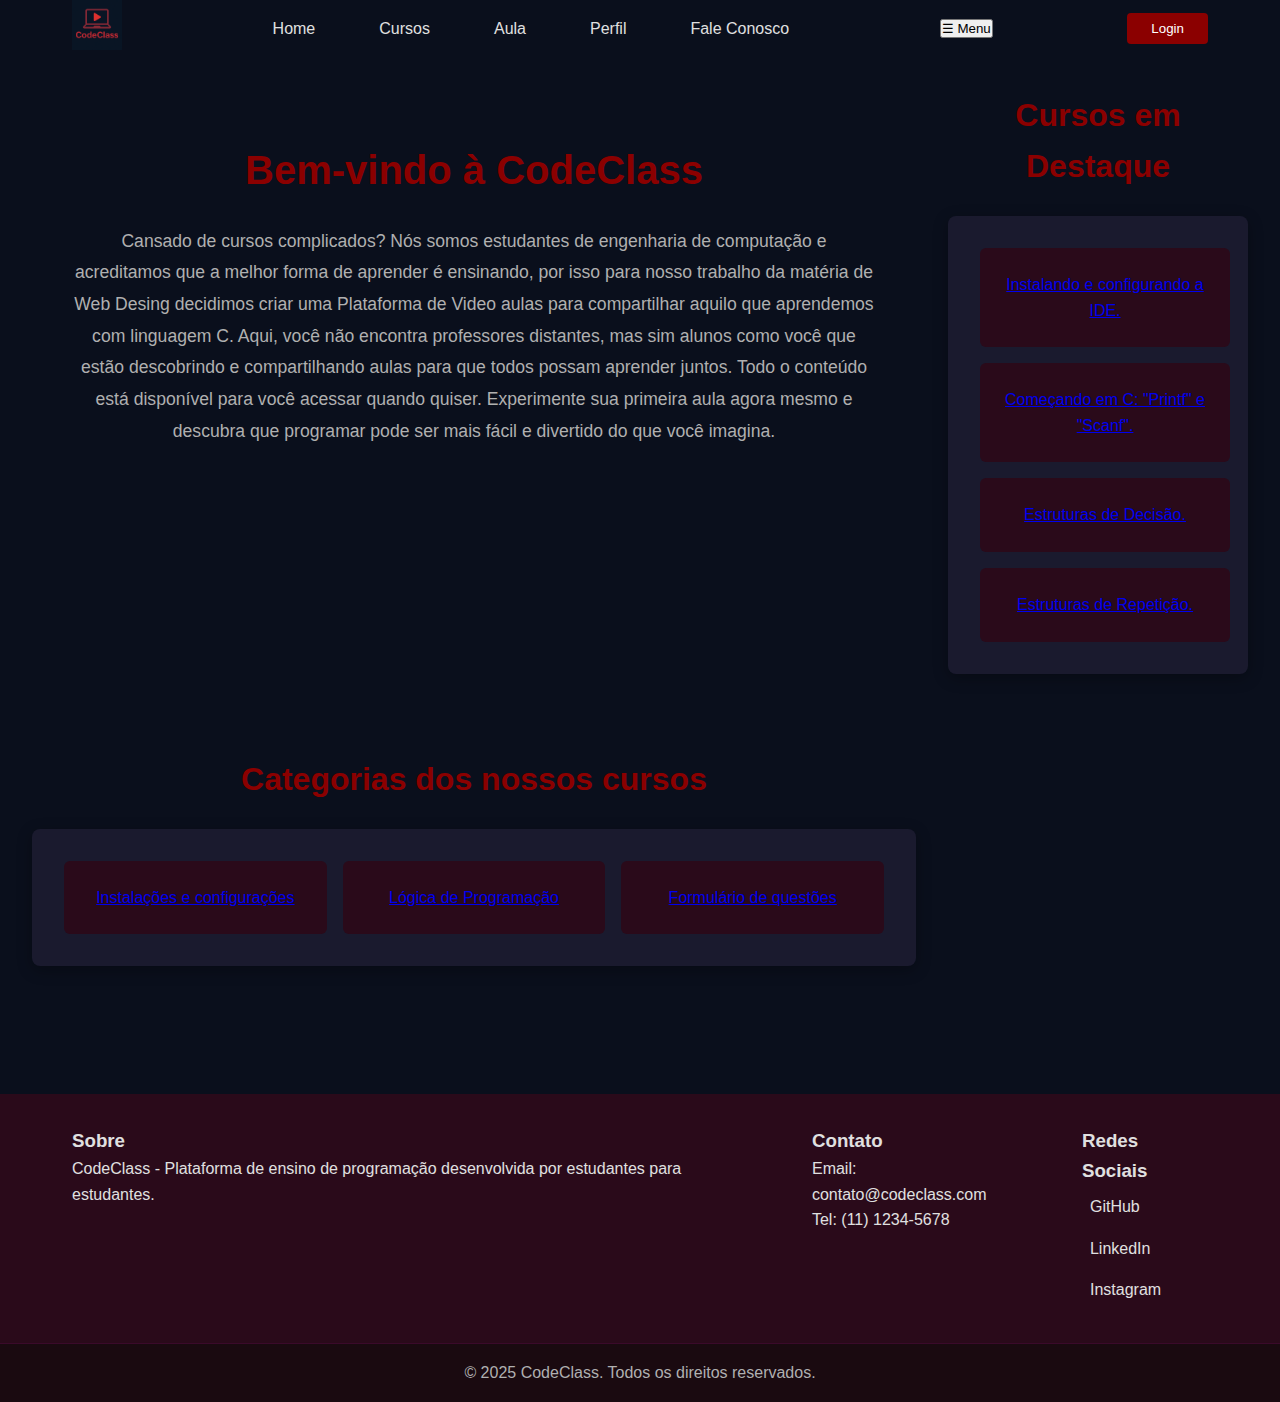
<file: index.html>
<!DOCTYPE html>
<html lang="pt-BR">
<head>
    <meta charset="UTF-8">
    <meta name="viewport" content="width=device-width, initial-scale=1.0">
    <title>CodeClass - Home</title>
    <link rel="icon" href="Assets/images/Logo_CodeClas.png" type="image/png">
    <link rel="stylesheet" href="styles.css">
</head>
<body>
    <!-- HEADER E NAVEGAÇÃO -->
    <header>
        <nav>
            <div class="logo">
                <!-- Logo aqui -->
                 <img id="logoSite" src="Assets/images/Logo_CodeClas.png" alt="Logo da CodeCLass">
            </div>
            <li class="nav-menu">
                <ul><a href="index.html">Home</a></ul>
                <ul><a href="cursos.html">Cursos</a></ul>
                <ul><a href="aula.html">Aula</a></ul>
                <ul><a href="perfil.html">Perfil</a></ul>
                <ul><a href="review.html">Fale Conosco</a></ul>
            </li>
            <div class="user-actions">
                <!-- Botões de login/logout-->
                 <button class="BotaoLogin" type="button">Login</button>
                 <form action="#" method="post">
        
                    <fieldset>
                        <legend>Login</legend>
                        <div>
                        <label for="usuario">Usuário:</label>
                            <input type="text" id="usuario" name="nome_usuario" placeholder="Digite seu usuário">
                        </div>

                        <div>
                            <label for="senha">Senha:</label>
                            <input type="password" id="senha" name="senha_usuario" placeholder="Digite sua senha">
                        </div>

                        <div>
                            <button type="submit">Entrar</button>
                        </div>

                    </fieldset>
                </form>
            </div>
        </nav>
    </header>

    <!-- CONTEÚDO PRINCIPAL -->
    <main>
        <section class="hero">
            <!-- Banner principal -->
            <h1>Bem-vindo à CodeClass</h1>
            <p>Cansado de cursos complicados? Nós somos estudantes de engenharia de computação e acreditamos que a melhor forma de aprender é ensinando, 
                por isso para nosso trabalho da matéria de Web Desing decidimos criar uma Plataforma de Video aulas para compartilhar aquilo que aprendemos com linguagem C.
                Aqui, você não encontra professores distantes, mas sim alunos como você que estão descobrindo e compartilhando aulas para que todos possam aprender juntos. 
                Todo o conteúdo está disponível para você acessar quando quiser. Experimente sua primeira aula agora mesmo e descubra que programar pode ser mais fácil e divertido do que você imagina.</p>
        </section>

        <section class="destaques">
            <!-- Cursos em destaque -->
            <h2>Cursos em Destaque</h2>
            <div class="cards-container">
                <li>
                    <ul><a href="aula.html#aula0">Instalando e configurando a IDE.</a></ul>
                    <ul><a href="aula.html#aula1">Começando em C: "Printf" e "Scanf".</a></ul>
                    <ul><a href="aula.html#aula2">Estruturas de Decisão.</a></ul>
                    <ul><a href="aula.html#aula3">Estruturas de Repetição.</a></ul>
                </li>
            </div>
        </section>

        <section class="categorias">
            <!-- Categorias de cursos -->
            <h2>Categorias dos nossos cursos</h2>
            <div class="categorias-grid">
                <!-- Grid de categorias -->
            <li>
                <ul><a href="aula.html">Instalações e configurações</a></ul>
                <ul><a href="aula.html">Lógica de Programação</a></ul>
                <ul><a href="aula.html">Formulário de questões</a></ul>
            </li>
            </div>
        </section>
    </main>

    <!-- FOOTER -->
    <footer>
        <div class="footer-content">
            <div class="footer-section">
                <h3>Sobre</h3>
                <p>CodeClass - Plataforma de ensino de programação desenvolvida por estudantes para estudantes.</p>
            </div>
            <div class="footer-section">
                <h3>Contato</h3>
                <p>Email: contato@codeclass.com</p>
                <p>Tel: (11) 1234-5678</p>
            </div>
            <div class="footer-section">
                <h3>Redes Sociais</h3>
                <div class="social-links">
                    <a href="#">GitHub</a>
                    <a href="#">LinkedIn</a>
                    <a href="#">Instagram</a>
                </div>
            </div>
        </div>
        <div class="footer-bottom">
            <p>&copy; 2025 CodeClass. Todos os direitos reservados.</p>
        </div>
    </footer>

    <script src="functions.js"></script>
</body>
</html>
</file>
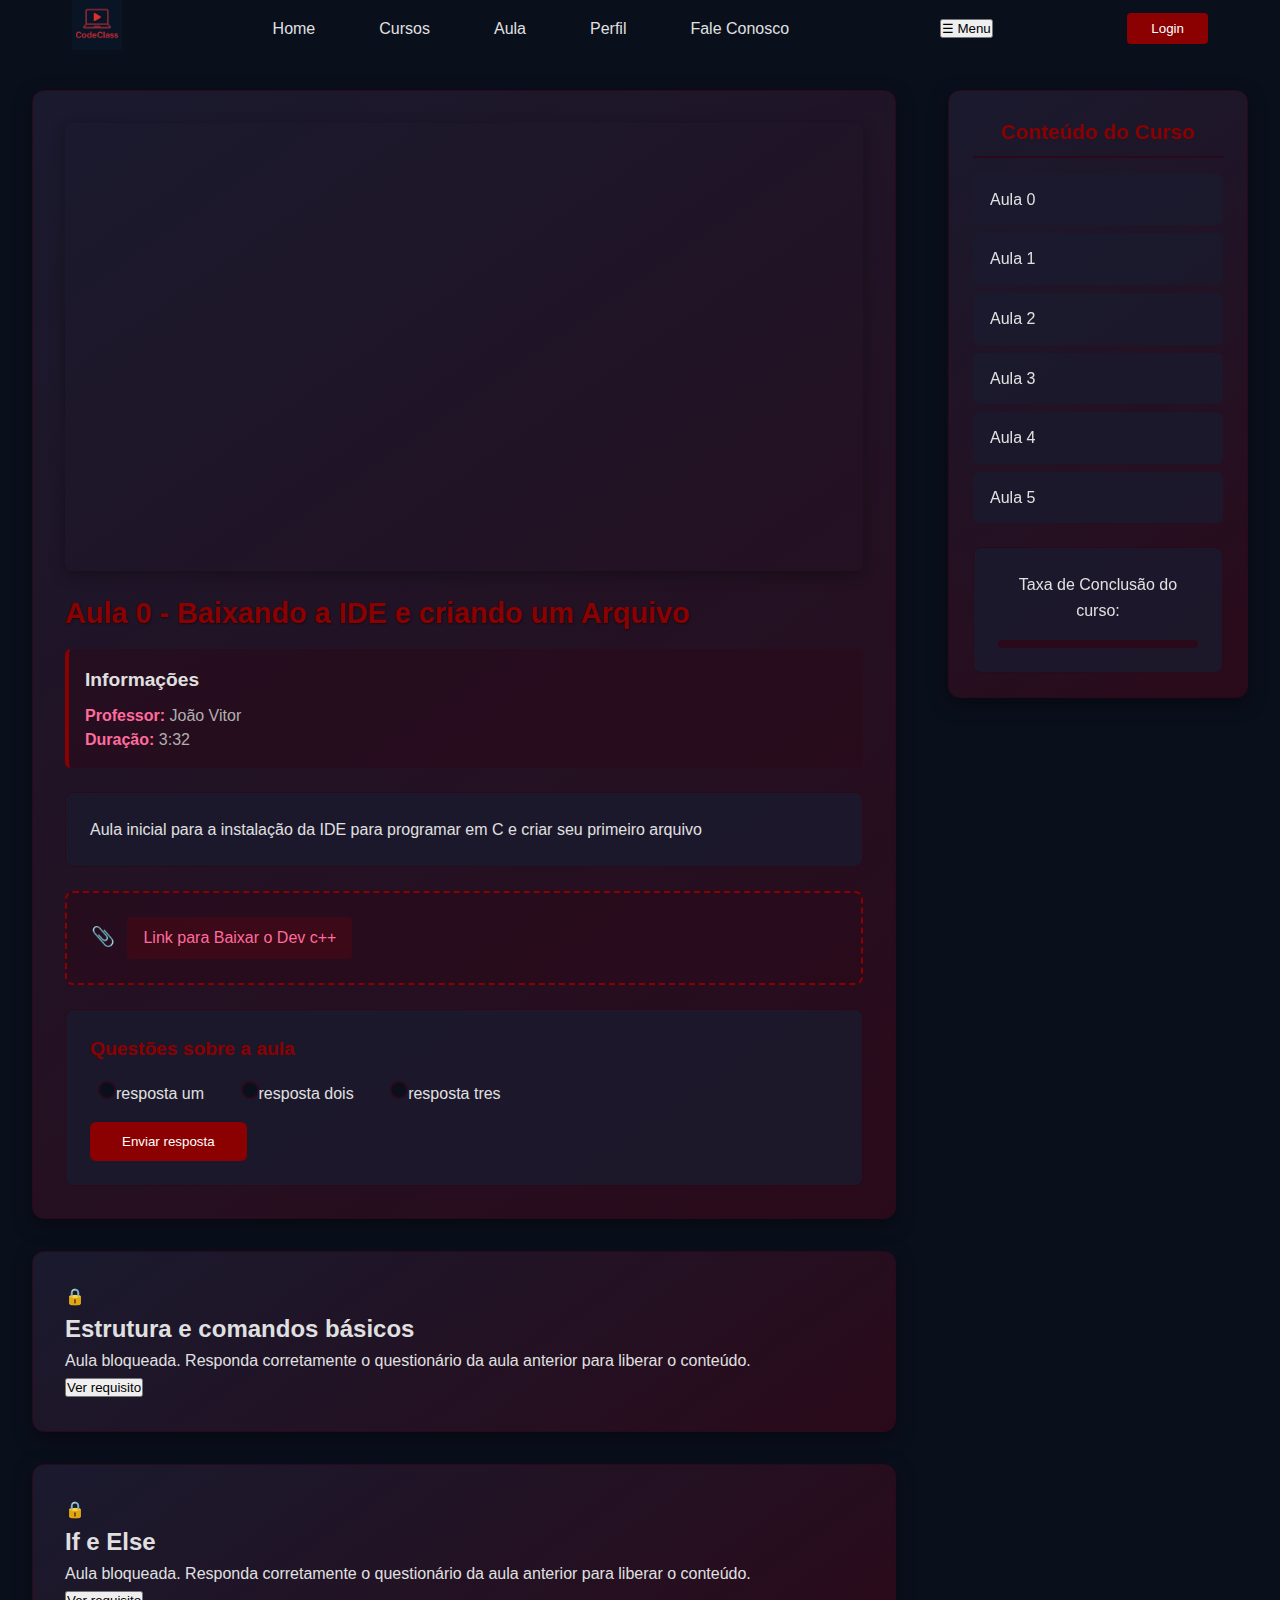
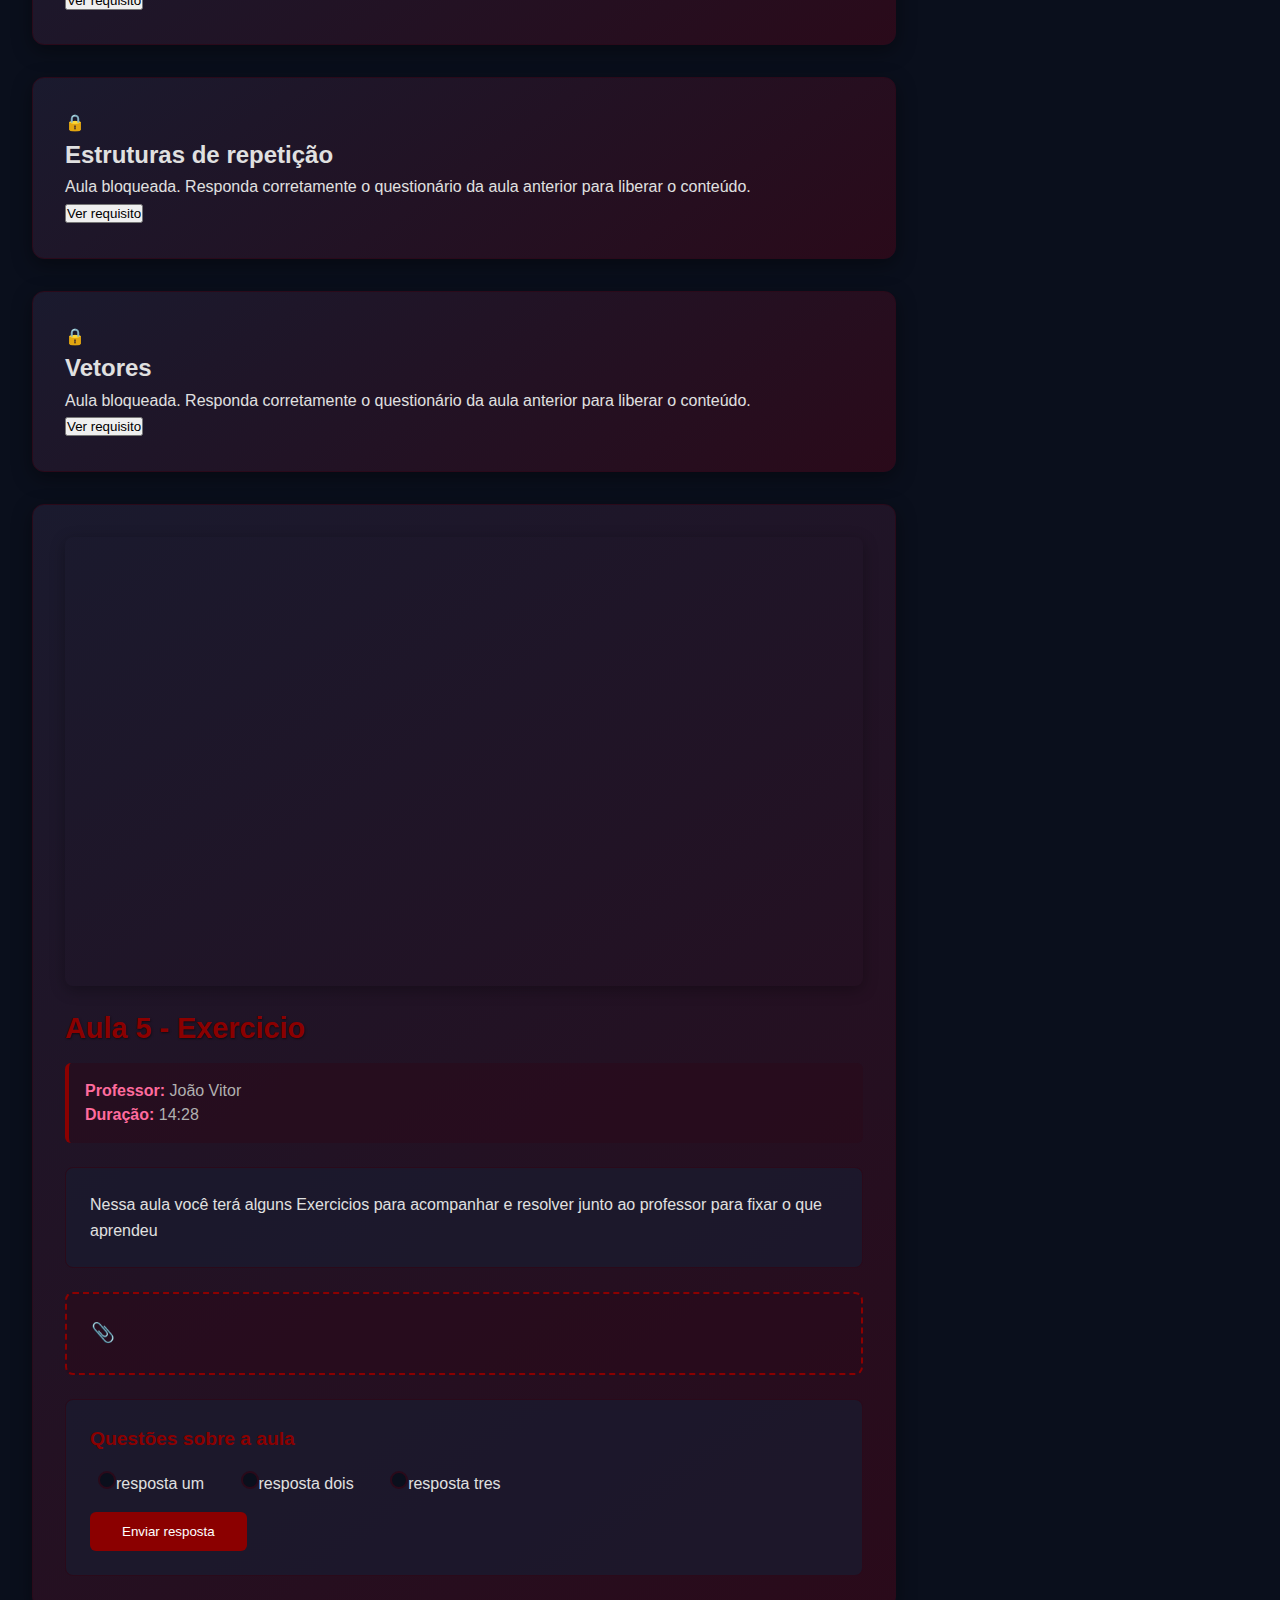
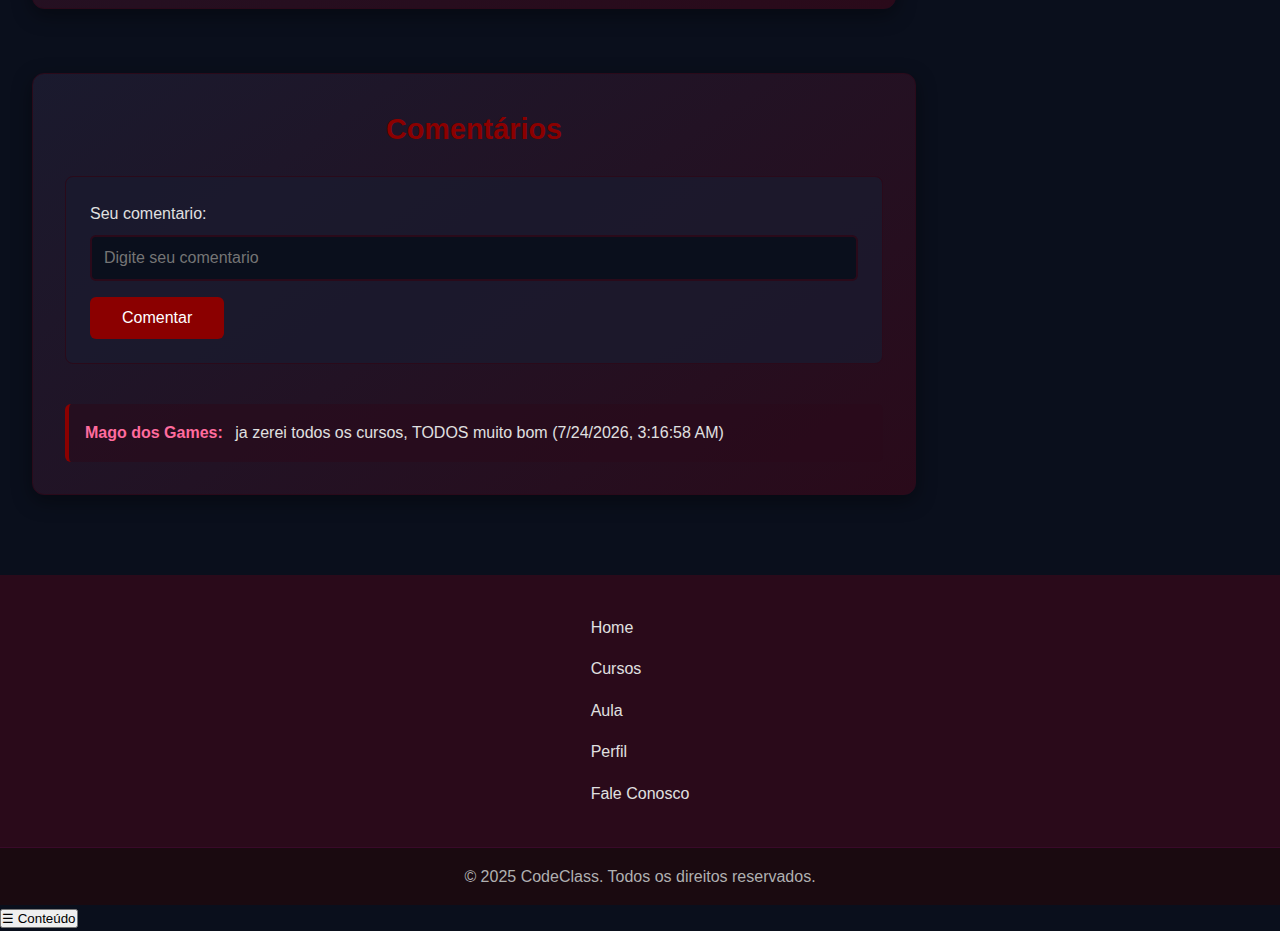
<file: aula.html>
<!DOCTYPE html>
<html lang="pt-BR">
<head>
    <meta charset="UTF-8">
    <meta name="viewport" content="width=device-width, initial-scale=1.0">
    <title>CodeClass - Aula</title>
    <link rel="icon" href="Assets/images/Logo_CodeClas.png" type="image/png">
    <link rel="stylesheet" href="styles.css">
</head>
<body>
    <!-- HEADER E NAVEGAÇÃO -->
    <header>
        <nav>
            <div class="logo">
                <!-- Logo aqui -->
                <img id="logoSite" src="Assets/images/Logo_CodeClas.png" alt="Logo da CodeCLass">
            </div>
            <ul class="nav-menu">
                <li><a href="index.html">Home</a></li>
                <li><a href="cursos.html">Cursos</a></li>
                <li><a href="aula.html">Aula</a></li>
                <li><a href="perfil.html">Perfil</a></li>
                <li><a href="review.html">Fale Conosco</a></li>
            </ul>
            <div class="user-actions">
                <!-- Botões de login/logout-->
                <!-- TODO: Colocar a funcionalidade do botão -->
                <button class="BotaoLogin" type="button">Login</button>
                <form action="#" method="post">
                    <fieldset>
                        <legend>Login</legend>
                        <div>
                            <label for="usuario">Usuário:</label>
                            <input type="text" id="usuario" name="nome_usuario" placeholder="Digite seu usuário">
                        </div>
                        <div>
                            <label for="senha">Senha:</label>
                            <input type="password" id="senha" name="senha_usuario" placeholder="Digite sua senha">
                        </div>
                        <div>
                            <button type="submit">Entrar</button>
                        </div>
                    </fieldset>
                </form>
            </div>
        </nav>
    </header>

    <!-- CONTEÚDO PRINCIPAL -->
    <main>
        <!-- CONTAINER PRINCIPAL DAS AULAS -->
        <div class="aula-principal">
            <section class="aula-container">
                <div class="video-player">
                    <!-- Player de vídeo/conteúdo da aula -->
                    <div class="player-placeholder">
                        <iframe 
                            id="aula0"
                            width="560"
                            height="315"
                            src="https://www.youtube.com/embed/2fzL6tC5FUk?si=PdSBOJUwSyHhzr4k" 
                            title="YouTube video player" 
                            frameborder="0" 
                            allow="accelerometer; autoplay; clipboard-write; encrypted-media; gyroscope; picture-in-picture; web-share"
                            referrerpolicy="strict-origin-when-cross-origin"
                            allowfullscreen>
                        </iframe>
                    </div>
                </div>

                <div class="aula-info">
                    <h1 class="aula-titulo">Aula 0 - Baixando a IDE e criando um Arquivo</h1>
                    <div class="aula-meta">
                        <h2>Informações</h2>
                        <p>
                            <strong>Professor:</strong> João Vitor <br>
                            <strong>Duração:</strong> 3:32 <br>
                        </p>
                    </div>
                </div>

                <div class="aula-descricao">
                    <!-- Descrição detalhada da aula -->
                    <p>Aula inicial para a instalação da IDE para programar em C e criar seu primeiro arquivo</p>
                </div>

                <div class="aula-recursos">
                    <!-- Downloads, links, materiais complementares -->
                    <a href="https://sourceforge.net/projects/orwelldevcpp/">Link para Baixar o Dev c++</a>
                </div>

                <div class="aula-questionario">
                    <p><strong>Questões sobre a aula</strong></p>
                    <div class="alternativas">
                        <label class="alternativa"><input type="radio" id="resposta-um-0" name="resposta-0" value="respostaum"><span>resposta um</span></label>
                        <label class="alternativa"><input type="radio" id="resposta-dois-0" name="resposta-0" value="respostaDois"><span>resposta dois</span></label>
                        <label class="alternativa"><input type="radio" id="resposta-tres-0" name="resposta-0" value="respostaTres"><span>resposta tres</span></label>
                    </div>
                    <button class="btnRespomder" type="button">Enviar resposta</button>
                </div>
            </section>

            <section class="aula-container">
                <div class="video-player">
                    <!-- Player de vídeo/conteúdo da aula -->
                    <div class="player-placeholder">
                        <iframe 
                            id="aula1"
                            width="560"
                            height="315" 
                            src="https://www.youtube.com/embed/-TV_m4Vihfg?si=nFaXwSnkFdMQEaA6"
                            title="YouTube video player" 
                            frameborder="0" 
                            allow="accelerometer; autoplay; clipboard-write; encrypted-media; gyroscope; picture-in-picture; web-share"
                            referrerpolicy="strict-origin-when-cross-origin"
                            allowfullscreen>
                        </iframe>
                    </div>
                </div>

                <div class="aula-info">
                    <h1 class="aula-titulo">Aula 1 - Estrutura e Comandos Básicos e Variáveis</h1>
                    <div class="aula-meta">
                        <!-- Informações: duração, professor, etc -->
                        <p>
                            <strong>Professor:</strong> João Vitor <br>
                            <strong>Duração:</strong> 17:37 <br>
                        </p>
                    </div>
                </div>

                <div class="aula-descricao">
                    <p>Nessa aula vc ira aprender estruturação do código e os comandos básicos em C, assim como o que são variaveis</p>
                </div>

                <div class="aula-recursos">
                    <!-- Downloads, links, materiais complementares -->
                </div>

                <div class="aula-questionario">
                    <p><strong>Questões sobre a aula</strong></p>
                    <div class="alternativas">
                        <label class="alternativa"><input type="radio" id="resposta-um-1" name="resposta-1" value="respostaum"><span>resposta um</span></label>
                        <label class="alternativa"><input type="radio" id="resposta-dois-1" name="resposta-1" value="respostaDois"><span>resposta dois</span></label>
                        <label class="alternativa"><input type="radio" id="resposta-tres-1" name="resposta-1" value="respostaTres"><span>resposta tres</span></label>
                    </div>
                    <button class="btnRespomder" type="button">Enviar resposta</button>
                </div>
            </section>

            <section class="aula-container">
                <div class="video-player">
                    <!-- Player de vídeo/conteúdo da aula -->
                    <div class="player-placeholder">
                        <iframe 
                            id="aula2"
                            width="560" 
                            height="315" 
                            src="https://www.youtube.com/embed/Ktj1gdtUZqI?si=Syp3acVMl8tcFW_X" 
                            title="YouTube video player" 
                            frameborder="0" 
                            allow="accelerometer; autoplay; clipboard-write; encrypted-media; gyroscope; picture-in-picture" 
                            allowfullscreen>
                        </iframe>
                    </div>
                </div>

                <div class="aula-info">
                    <h1 class="aula-titulo">Aula 2 - Estruturas de decisão If e Else</h1>
                    <div class="aula-meta">
                        <!-- Informações: duração, professor, etc -->
                        <p>
                            <strong>Professor:</strong> João Vitor <br>
                            <strong>Duração:</strong> 10:52 <br>
                        </p>
                    </div>
                </div>

                <div class="aula-descricao">
                    <p>Nessa aula vc vai aprender como funciona as estruturas da decisão em linguagem C, em especifico os comandos If e Else</p>
                </div>

                <div class="aula-recursos">
                    <!-- Downloads, links, materiais complementares -->
                </div>

                <div class="aula-questionario">
                    <p><strong>Questões sobre a aula</strong></p>
                    <div class="alternativas">
                        <label class="alternativa"><input type="radio" id="resposta-um-2" name="resposta-2" value="respostaum"><span>resposta um</span></label>
                        <label class="alternativa"><input type="radio" id="resposta-dois-2" name="resposta-2" value="respostaDois"><span>resposta dois</span></label>
                        <label class="alternativa"><input type="radio" id="resposta-tres-2" name="resposta-2" value="respostaTres"><span>resposta tres</span></label>
                    </div>
                    <button class="btnRespomder" type="button">Enviar resposta</button>
                </div>
            </section>

            <section class="aula-container">
                <div class="video-player">
                    <!-- Player de vídeo/conteúdo da aula -->
                    <div class="player-placeholder">
                        <iframe 
                            id="aula3"
                            width="560"
                            height="315" 
                            src="https://www.youtube.com/embed/AX2hGIqP-P8?si=Aaqw3IOC52JrZFHE"
                            title="YouTube video player" 
                            frameborder="0" 
                            allow="accelerometer; autoplay; clipboard-write; encrypted-media; gyroscope; picture-in-picture; web-share"
                            referrerpolicy="strict-origin-when-cross-origin" 
                            allowfullscreen>
                        </iframe>
                    </div>
                </div>

                <div class="aula-info">
                    <h1 class="aula-titulo">Aula 3 - Estruturas de Repetição</h1>
                    <div class="aula-meta">
                        <!-- Informações: duração, professor, etc -->
                        <p>
                            <strong>Professor:</strong> João Vitor <br>
                            <strong>Duração:</strong> 14:28 <br>
                        </p>
                    </div>
                </div>

                <div class="aula-descricao">
                    <p>Nessa aula você ira aprender o que são estruturas de repetição e como elas funcionam em linguagem C</p>
                </div>

                <div class="aula-recursos">
                    <!-- Downloads, links, materiais complementares -->
                </div>

                <div class="aula-questionario">
                    <p><strong>Questões sobre a aula</strong></p>
                    <div class="alternativas">
                        <label class="alternativa"><input type="radio" id="resposta-um-3" name="resposta-3" value="respostaum"><span>resposta um</span></label>
                        <label class="alternativa"><input type="radio" id="resposta-dois-3" name="resposta-3" value="respostaDois"><span>resposta dois</span></label>
                        <label class="alternativa"><input type="radio" id="resposta-tres-3" name="resposta-3" value="respostaTres"><span>resposta tres</span></label>
                    </div>
                    <button class="btnRespomder" type="button">Enviar resposta</button>
                </div>
            </section>

            <section class="aula-container">
                <div class="video-player">
                    <!-- Player de vídeo/conteúdo da aula -->
                    <div class="player-placeholder">
                        <iframe
                            id="aula4"
                            width="560"
                            height="315"
                            src="https://www.youtube.com/embed/duX-NUyJhTA?si=MfaqXi8QrfiVi0-b" 
                            title="YouTube video player"
                            frameborder="0"
                            allow="accelerometer; autoplay; clipboard-write; encrypted-media; gyroscope; picture-in-picture; web-share" 
                            referrerpolicy="strict-origin-when-cross-origin" 
                            allowfullscreen>
                        </iframe>
                    </div>
                </div>

                <div class="aula-info">
                    <h1 class="aula-titulo">Aula 4 - Vetores</h1>
                    <div class="aula-meta">
                        <!-- Informações: duração, professor, etc -->
                        <p>
                            <strong>Professor:</strong> João Vitor <br>
                            <strong>Duração:</strong> 14:28 <br>
                        </p>
                    </div>
                </div>

                <div class="aula-descricao">
                    <p>Nessa aula você vai aprender o que são vetores e sua implementar eles em linguagem C</p>
                </div>

                <div class="aula-recursos">
                    <!-- Downloads, links, materiais complementares -->
                </div>

                <div class="aula-questionario">
                    <p><strong>Questões sobre a aula</strong></p>
                    <div class="alternativas">
                        <label class="alternativa"><input type="radio" id="resposta-um-4" name="resposta-4" value="respostaum"><span>resposta um</span></label>
                        <label class="alternativa"><input type="radio" id="resposta-dois-4" name="resposta-4" value="respostaDois"><span>resposta dois</span></label>
                        <label class="alternativa"><input type="radio" id="resposta-tres-4" name="resposta-4" value="respostaTres"><span>resposta tres</span></label>
                    </div>
                    <button class="btnRespomder" type="button">Enviar resposta</button>
                </div>
            </section>

            <section class="aula-container">
                <div class="video-player">
                    <!-- Player de vídeo/conteúdo da aula -->
                    <div class="player-placeholder">
                        <iframe 
                            width="560"
                            height="315" 
                            src="https://www.youtube.com/embed/KO-gFz9z56c?si=GfgNB9BzTmF-6bGG" 
                            title="YouTube video player" 
                            frameborder="0"
                            allow="accelerometer; autoplay; clipboard-write; encrypted-media; gyroscope; picture-in-picture; web-share"
                            referrerpolicy="strict-origin-when-cross-origin" 
                            allowfullscreen>
                        </iframe>
                    </div>
                </div>

                <div class="aula-info">
                    <h1 class="aula-titulo">Aula 5 - Exercicio</h1>
                    <div class="aula-meta">
                        <!-- Informações: duração, professor, etc -->
                        <p>
                            <strong>Professor:</strong> João Vitor <br>
                            <strong>Duração:</strong> 14:28 <br>
                        </p>
                    </div>
                </div>

                <div class="aula-descricao">
                    <p>Nessa aula você terá alguns Exercicios para acompanhar e resolver junto ao professor para fixar o que aprendeu</p>
                </div>

                <div class="aula-recursos">
                    <!-- Downloads, links, materiais complementares -->
                </div>

                <div class="aula-questionario">
                    <p><strong>Questões sobre a aula</strong></p>
                    <div class="alternativas">
                        <label class="alternativa"><input type="radio" id="resposta-um-5" name="resposta-5" value="respostaum"><span>resposta um</span></label>
                        <label class="alternativa"><input type="radio" id="resposta-dois-5" name="resposta-5" value="respostaDois"><span>resposta dois</span></label>
                        <label class="alternativa"><input type="radio" id="resposta-tres-5" name="resposta-5" value="respostaTres"><span>resposta tres</span></label>
                    </div>
                    <button class="btnRespomder" type="button">Enviar resposta</button>
                </div>
            </section>
        </div>
        <!-- FIM DO CONTAINER PRINCIPAL DAS AULAS -->

        <section class="sidebar">
            <div class="modulos-aulas">
                <!-- Lista de módulos e aulas do curso -->
                <h3>Conteúdo do Curso</h3>
                <div class="lista-modulos">
                    <!-- Módulos e aulas aqui -->
                    <ul>
                        <li><a href="#aula0">Aula 0</a></li>
                        <li><a href="#aula1">Aula 1</a></li>
                        <li><a href="#aula2">Aula 2</a></li>
                        <li><a href="#aula3">Aula 3</a></li>
                        <li><a href="#aula4">Aula 4</a></li>
                        <li><a href="#aula5">Aula 5</a></li>
                    </ul>
                </div>
            </div>

            <div class="progresso">
                <!-- Barra de progresso do curso -->
                <p>Taxa de Conclusão do curso: </p>
                <div class="barra-progresso">
                    <div class="progresso-interno" style="width: 0%"></div>
                </div>
            </div>
        </section>

        <section class="comentarios">
            <!-- Seção de comentários/dúvidas -->
            <h2>Comentários</h2>
            <div class="comentarios-lista">
                <!-- Lista de comentários -->
                <div>
                    <label for="comentario">Seu comentario:</label>
                    <input type="text" id="comentario" name="curso-comentarios" placeholder="Digite seu comentario">
                    <button type="button" id="comentar">Comentar</button>
                </div>
                <ul>
                    <li><strong>User543:</strong> Muito bom o curso!!!</li>
                    <li><strong>José Carlos:</strong> Funciona da mesma forma pra Linux??</li>
                    <li><strong>DavyJonasMago:</strong> Eu já zerei todos os cursos</li>
                </ul>
            </div>
        </section>
    </main>

    <!-- FOOTER -->
   <footer>
    <div class="footer-content">
        <!-- Links e informações -->
        <ul class="footer-links">
            <li><a href="index.html">Home</a></li>
            <li><a href="cursos.html">Cursos</a></li>
            <li><a href="aula.html">Aula</a></li>
            <li><a href="perfil.html">Perfil</a></li>
            <li><a href="review.html">Fale Conosco</a></li>
        </ul>
    </div>
    <div class="footer-bottom">
        <p>&copy; 2025 CodeClass. Todos os direitos reservados.</p>
    </div>
</footer>

    <script src="functions.js"></script>
</body>
</html>
</file>
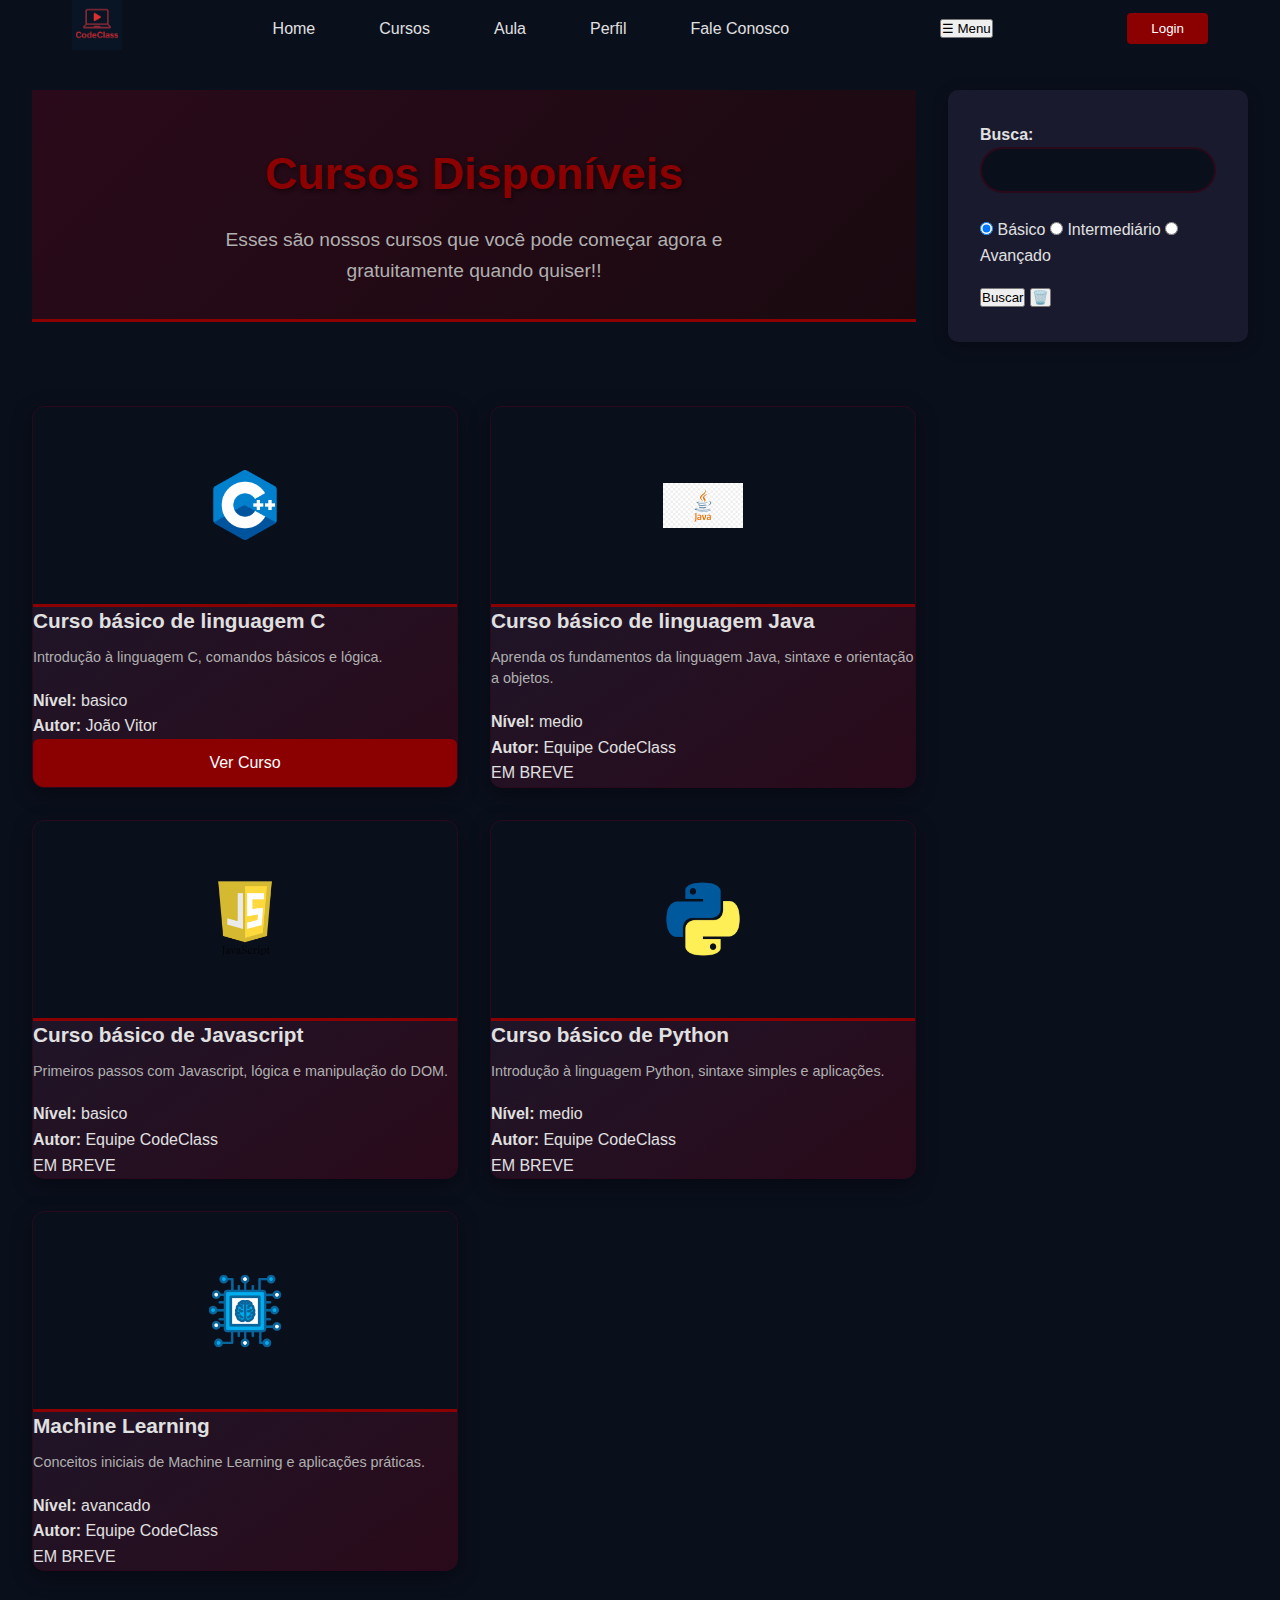
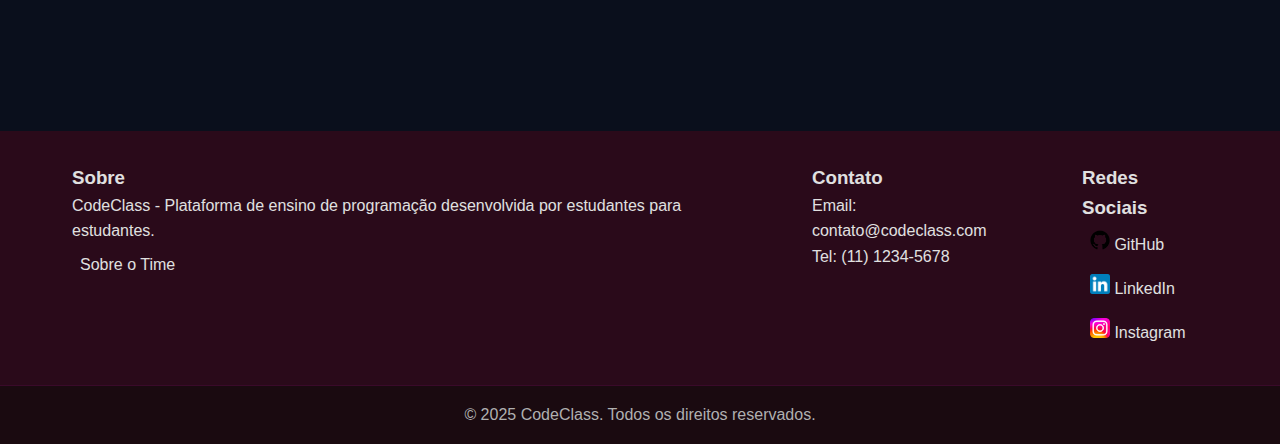
<file: cursos.html>
<!DOCTYPE html>
<html lang="pt-BR">
<head>
    <meta charset="UTF-8">
    <meta name="viewport" content="width=device-width, initial-scale=1.0">
    <title>CodeClass - Cursos</title>
    <link rel="icon" href="Assets/images/Logo_CodeClas.png" type="image/png">
    <link rel="stylesheet" href="styles.css">
</head>
<body>
    <!-- HEADER E NAVEGAÇÃO -->
    <header>
        <nav>
            <div class="logo">
                <!-- Logo aqui -->
                 <img id="logoSite" src="Assets/images/Logo_CodeClas.png" alt="Logo da CodeCLass">
            </div>
            <li class="nav-menu">
                <ul><a href="index.html">Home</a></ul>
                <ul><a href="cursos.html">Cursos</a></ul>
                <ul><a href="aula.html">Aula</a></ul>
                <ul><a href="perfil.html">Perfil</a></ul>
                <ul><a href="review.html">Fale Conosco</a></ul>
            </li>
            <div class="user-actions">
                <!-- Botões de login/logout-->
                 <button class="BotaoLogin" type="button">Login</button>
                 <form action="#" method="post">

                    <fieldset>
                        <legend>Login</legend>
                        <div>
                        <label for="usuario">Usuário:</label>
                            <input type="text" id="usuario" name="nome_usuario" placeholder="Digite seu usuário">
                        </div>

                        <div>
                            <label for="senha">Senha:</label>
                            <input type="password" id="senha" name="senha_usuario" placeholder="Digite sua senha">
                        </div>

                        <div>
                            <button type="submit">Entrar</button>
                        </div>

                    </fieldset>
                </form>
            </div>
        </nav>
    </header>

    <!-- CONTEÚDO PRINCIPAL -->
    <main>
        <section class="page-header">
            <h1>Cursos Disponíveis</h1>
            <p><!-- Descrição da página --></p>
            <p>Esses são nossos cursos que você pode começar agora e gratuitamente quando quiser!!</p>
        </section>

        <section class="filtros">
            <!-- Filtros de busca e categorias -->
            <div class="filtros-grid">
                <div class="busca">
                    <!-- Campo de busca -->
                    <label for="busca-cursos"><strong>Busca:</strong></label>
                    <input type="text" id="busca-cursos" name="busca">
                </div>
                <div class="filtros-categorias">
                    <!-- Filtros por categoria, nível, etc -->
                    <div class="filtros-nivel">
                        <input type="radio" name="nivel" id="basico" checked>
                        <label for="basico">Básico</label>
                        
                        <input type="radio" name="nivel" id="intermediario">
                        <label for="intermediario">Intermediário</label>
                        
                        <input type="radio" name="nivel" id="avancado">
                        <label for="avancado">Avançado</label>
                    </div>

                    <div class="filtros-botoes">
                        <button id="btnBuscar" type="button">Buscar</button>
                        <button id="btnLimparFiltros" type="button" title="Limpar Filtros">🗑️</button>
                    </div>
                </div>
            </div>
        </section>

        <section class="lista-cursos">
            <!-- Lista/Grid de cursos -->
            <div class="cursos-grid">
                <!-- Cards de cursos serão inseridos aqui -->
                <div class="curso-card">
                    <div class="curso-conteudo">
                        <div class="curso-imagem">
                            <img src="Assets/images/Linguagem-C.png" alt="Linguagem C" loading="lazy">
                        </div>
                        <h3 class="curso-titulo">Curso básico de linguagem C</h3>
                        <p class="curso-descricao">Introdução à linguagem C, comandos básicos e lógica.</p>
                        <div class="curso-meta">
                            <span class="meta-label">Nível:</span><span>Básico</span>
                            <span class="meta-label">Autor:</span><span>João Vitor</span>
                        </div>
                        <a href="aula.html" class="curso-btn">Ver Curso</a>
                    </div>
                </div>
            </div>
        </section>
        
    </main>

    <!-- FOOTER -->
    <footer>
        <div class="footer-content">
            <div class="footer-section">
                <h3>Sobre</h3>
                <p>CodeClass - Plataforma de ensino de programação desenvolvida por estudantes para estudantes.</p>
                <a href="sobre.html" class="team-button">Sobre o Time</a>
            </div>
            <div class="footer-section">
                <h3>Contato</h3>
                <p>Email: contato@codeclass.com</p>
                <p>Tel: (11) 1234-5678</p>
            </div>
            <div class="footer-section">
                <h3>Redes Sociais</h3>
                <div class="social-links">
                    <a href="#" class="social-link">
                        <img src="Assets/images/Git.png" alt="GitHub" width="20" height="20">
                        <span>GitHub</span>
                    </a>
                    <a href="#" class="social-link">
                        <img src="Assets/images/Linkedin.png" alt="LinkedIn" width="20" height="20">
                        <span>LinkedIn</span>
                    </a>
                    <a href="#" class="social-link">
                        <img src="Assets/images/insta.png" alt="Instagram" width="20" height="20">
                        <span>Instagram</span>
                    </a>
                </div>
            </div>
        </div>
        <div class="footer-bottom">
            <p>&copy; 2025 CodeClass. Todos os direitos reservados.</p>
        </div>
    </footer>
    <script src="functions.js"></script>
</body>
</html>
</file>
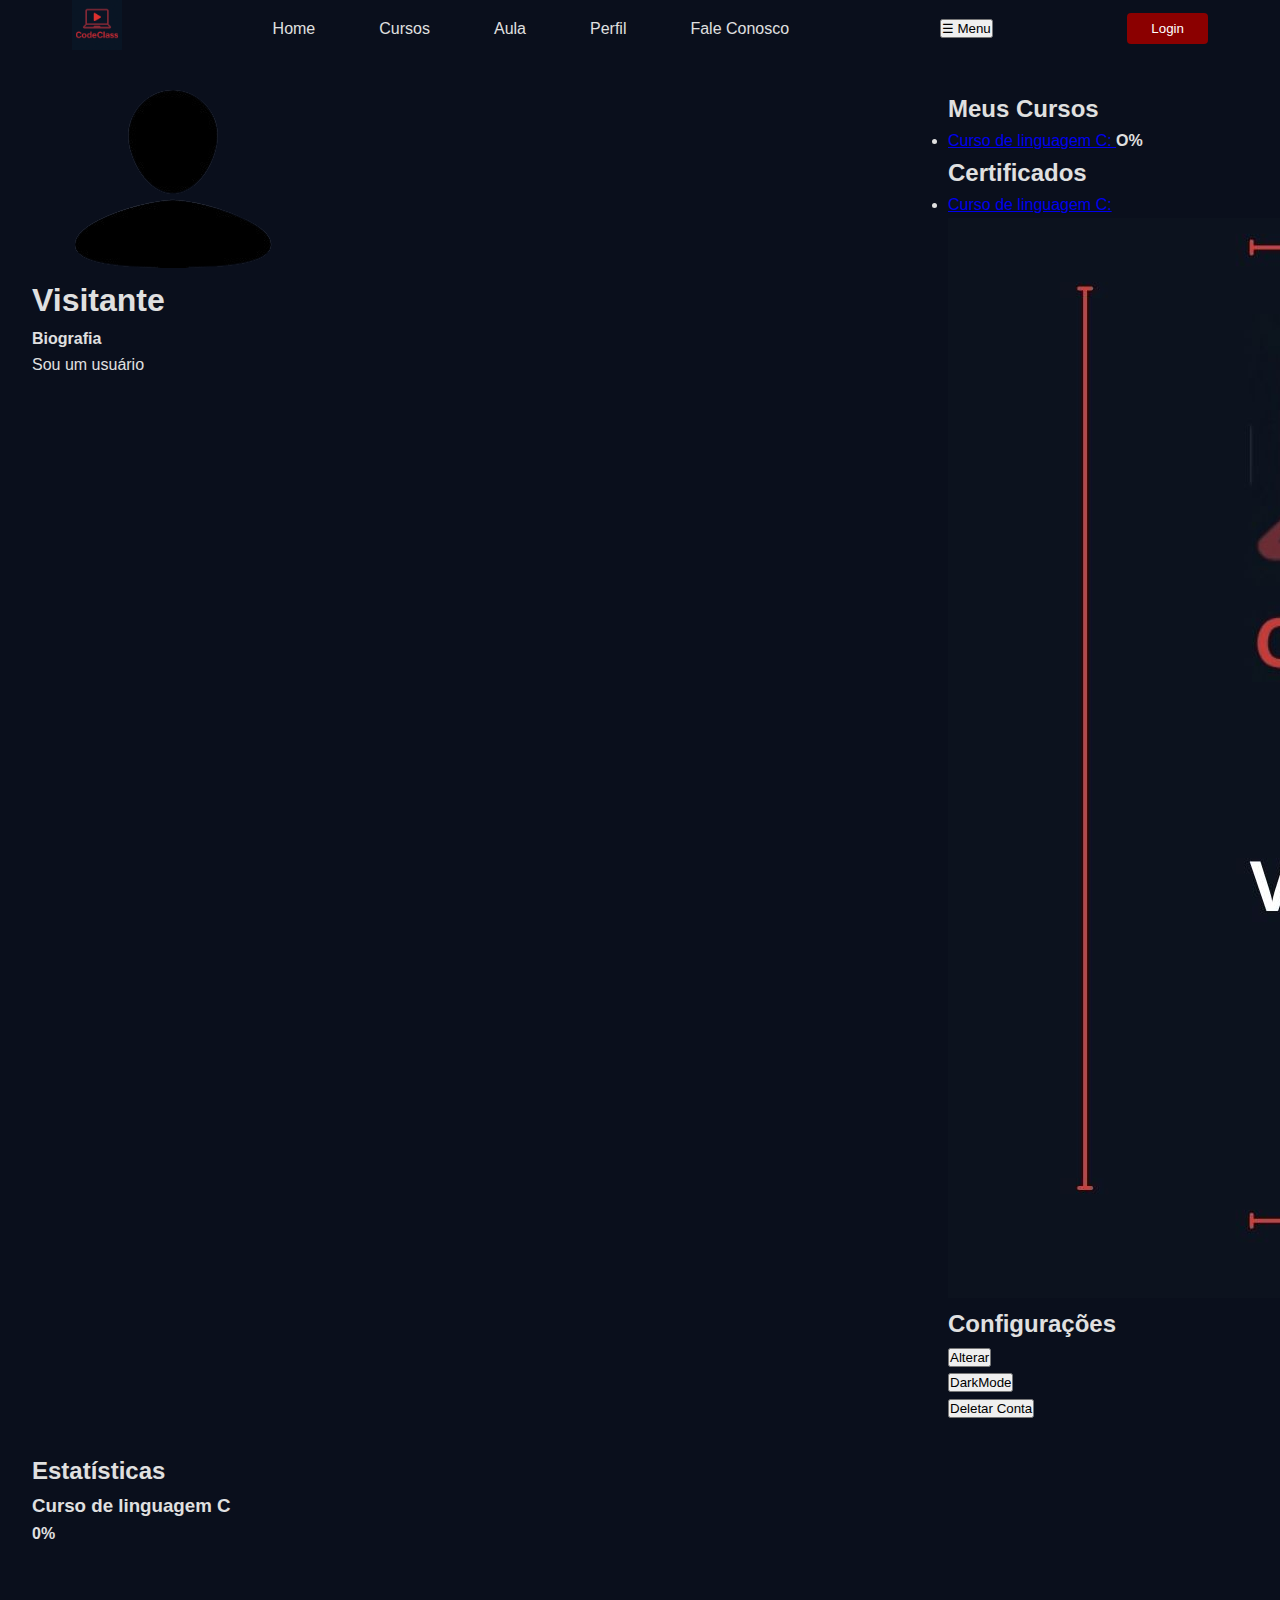
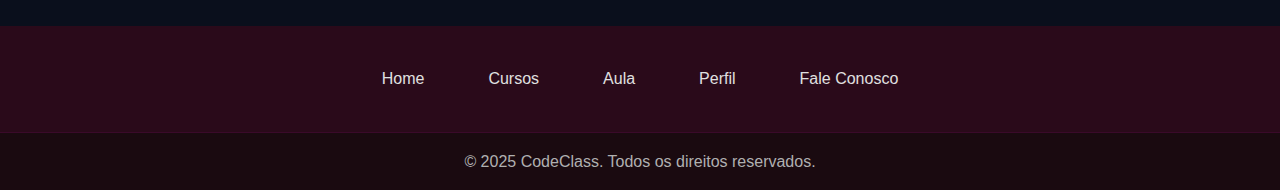
<file: perfil.html>
<!DOCTYPE html>
<html lang="pt-BR">
<head>
    <meta charset="UTF-8">
    <meta name="viewport" content="width=device-width, initial-scale=1.0">
    <title>CodeClass - Perfil</title>
    <link rel="icon" href="Assets/images/Logo_CodeClas.png" type="image/png">
    <link rel="stylesheet" href="styles.css">
</head>
<body>
    <!-- HEADER E NAVEGAÇÃO -->
    <header>
        <nav>
            <div class="logo">
                <!-- Logo aqui -->
                 <img id="logoSite" src="Assets/images/Logo_CodeClas.png" alt="Logo da CodeCLass">
            </div>
            <li class="nav-menu">
                <ul><a href="index.html">Home</a></ul>
                <ul><a href="cursos.html">Cursos</a></ul>
                <ul><a href="aula.html">Aula</a></ul>
                <ul><a href="perfil.html">Perfil</a></ul>
                <ul><a href="review.html">Fale Conosco</a></ul>
            </li>
            <div class="user-actions">
                <!-- Botões de login/logout-->
                <!-- TODO: Colocar a funcionalidade do botão -->
                 <button class="BotaoLogin" type="button">Login</button>
                 <form action="#" method="post">
        
                    <fieldset>
                        <legend>Login</legend>
                        <div>
                        <label for="usuario">Usuário:</label>
                            <input type="text" id="usuario" name="nome_usuario" placeholder="Digite seu usuário">
                        </div>

                        <div>
                            <label for="senha">Senha:</label>
                            <input type="password" id="senha" name="senha_usuario" placeholder="Digite sua senha">
                        </div>

                        <div>
                            <button type="submit">Entrar</button>
                        </div>

                    </fieldset>
                </form>
            </div>
        </nav>
    </header>

    <!-- CONTEÚDO PRINCIPAL -->
    <main>
        <section class="perfil-header">
            <div class="foto-perfil">
                <!-- Foto do usuário -->
                 <img src="Assets/icons/perfil.png" alt="Foto de perfil do usuário">
            </div>
            <div class="info-basica">
                <h1 id="username">usuário</h1>
                <p id="usuario"><strong>Biografia</strong><br>
                    Sou um usuário</p>
            </div>
           
        </section>

        <section class="tabs-perfil">
            <!-- Tabs: Meus Cursos, Certificados, Configurações -->

            <div class="tabs-navigation">
                <!-- Navegação das tabs -->
            </div>

            <div class="tab-content">
                <div class="tab-meus-cursos">
                    <!-- Cursos em andamento e concluídos -->
                    <h2>Meus Cursos</h2>
                    <div class="cursos-em-andamento">
                        <!-- Lista de cursos -->
                         <li>
                            <ul>
                                <a href ="cursos.html" id="cursoC">Curso de linguagem C: </a><strong> O%</strong>
                            </ul>
                         </li>
                    </div>
                </div>

                <div class="tab-certificados">
                    <!-- Certificados obtidos -->
                    <h2>Certificados</h2>
                    <div class="certificados-lista">
                        <!-- Grid de certificados -->
                         <li>
                            <ul><a href = "cursos.html" id="cursoC">Curso de linguagem C: </a> <br> 
                                <img src="Assets/images/Certificado.jpg" alt="Certificado do curso dw linguagem C"></ul>
                         </li>
                    </div>
                </div>

                <div class="tab-configuracoes">
                    <!-- Configurações da conta -->
                    <h2>Configurações</h2>
                    <div class="formulario-config">
                        <!-- Formulário de configurações -->
                        <div class="acoes-perfil">
                            <!-- Botão editar perfil -->
                            <button id="btnEditarPerfil" type="button">Alterar</button>
                        </div>
                        <div class="acoes-mudarModo">
                            <!-- Botão editar perfil -->
                            <button id="btnModoEscuro" type="button">DarkMode</button>
                        </div>
                        <div class="acoes-deletar">
                            <!-- Botão editar perfil -->
                            <button id="btnDeletarPerfil" type="button">Deletar Conta</button>
                        </div>
                    </div>
                </div>
            </div>
        </section>

        <section class="estatisticas">
            <!-- Estatísticas de aprendizado -->
            <h2>Estatísticas</h2>
            <div class="stats-grid">
                <!-- Cards com estatísticas -->
                 <h3>Curso de linguagem C</h3>
                 <P><strong>0%</strong></P>
            </div>
        </section>
    </main>

    <!-- FOOTER -->
    <footer>
        <div class="footer-content">
            <!-- Links e informações -->
             <li><a href="index.html">Home</a></li>
                <li><a href="cursos.html">Cursos</a></li>
                <li><a href="aula.html">Aula</a></li>
                <li><a href="perfil.html">Perfil</a></li>
                <li><a href="review.html">Fale Conosco</a></li>
        </div>
        <div class="footer-bottom">
            <p>&copy; 2025 CodeClass. Todos os direitos reservados.</p>
        </div>
    </footer>

    <script src="functions.js"></script>
</body>
</html>
</file>
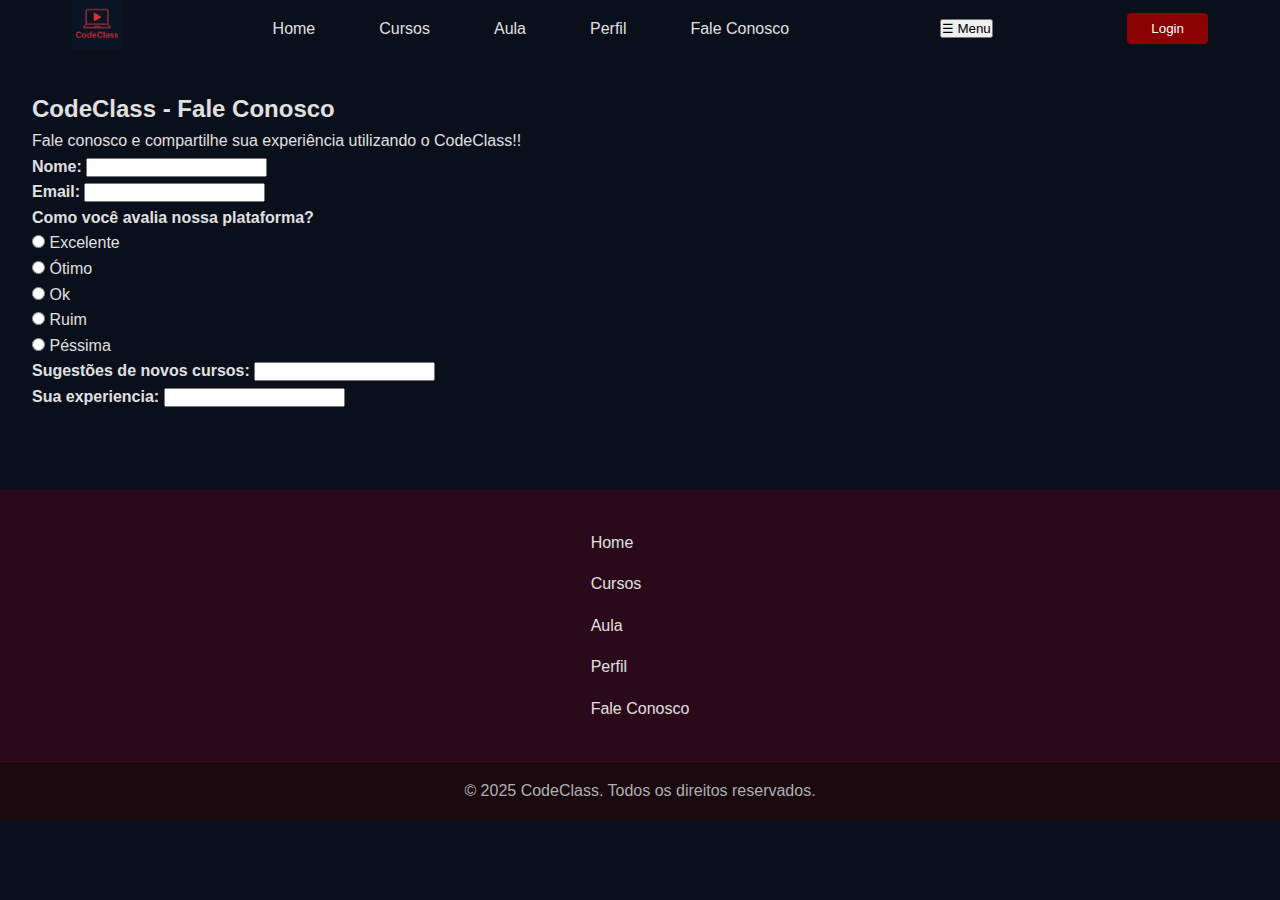
<file: review.html>
<!DOCTYPE html>
<html lang="pt-BR">
<head>
    <meta charset="UTF-8">
    <meta name="viewport" content="width=device-width, initial-scale=1.0">
    <title>CodeClass - Fale Conosco</title>
    <link rel="icon" href="Assets/images/Logo_CodeClas.png" type="image/png">
    <link rel="stylesheet" href="styles.css">
</head>
<body>
    <!-- HEADER E NAVEGAÇÃO -->
 <header>
        <nav>
            <div class="logo">
                <!-- Logo aqui -->
                 <img id="logoSite" src="Assets/images/Logo_CodeClas.png" alt="Logo da CodeCLass">
            </div>
            <li class="nav-menu">
                <ul><a href="index.html">Home</a></ul>
                <ul><a href="cursos.html">Cursos</a></ul>
                <ul><a href="aula.html">Aula</a></ul>
                <ul><a href="perfil.html">Perfil</a></ul>
                <ul><a href="review.html">Fale Conosco</a></ul>
            </li>
            <div class="user-actions">
                <!-- Botões de login/logout-->
                <!-- TODO: Colocar a funcionalidade do botão -->
                 <button class="BotaoLogin" type="button">Login</button>
                 <form action="#" method="post">
        
                    <fieldset>
                        <legend>Login</legend>
                        <div>
                        <label for="usuario">Usuário:</label>
                            <input type="text" id="usuario" name="nome_usuario" placeholder="Digite seu usuário">
                        </div>

                        <div>
                            <label for="senha">Senha:</label>
                            <input type="password" id="senha" name="senha_usuario" placeholder="Digite sua senha">
                        </div>

                        <div>
                            <button type="submit">Entrar</button>
                        </div>

                    </fieldset>
                </form>
            </div>
        </nav>
    </header>

     <!-- CONTEÚDO PRINCIPAL -->
    <main>
        <section class="review-formulario">
            <!--Titulo Formulario-->
                <h2>CodeClass - Fale Conosco</h2>
            <div class="review-title">
                <p>Fale conosco e compartilhe sua experiência utilizando o CodeClass!!</p>
            </div>
            <!-- PERGUNTAS -->
            <div class="review-question">
                <label for="review-nome"><strong>Nome:</strong></label>
                <input type="text" id="review-nome" name="usuario">
            </div>

            <div class="review-question">
                <label for="review-email"><strong>Email:</strong></label>
                <input type="text" id="review-email" name="email">
            </div>

            <div class="review-question">
                <p><strong>Como você avalia nossa plataforma?</strong></p>
                <input type="radio" id="satisfacao-excelente" name="satisfacao" value="excelente">
                <label for="satisfacao-excelente">Excelente</label>
                <br>
                <input type="radio" id="satisfacao-otimo" name="satisfacao" value="otimo">
                <label for="satisfacao-otimo">Ótimo</label>
                <br>
                <input type="radio" id="satisfacao-ok" name="satisfacao" value="ok">
                <label for="satisfacao-ok">Ok</label>
                <br>
                <input type="radio" id="satisfacao-ruim" name="satisfacao" value="ruim">
                <label for="satisfacao-ruim">Ruim</label>
                <br>
                <input type="radio" id="satisfacao-pessima" name="satisfacao" value="pessima">
                <label for="satisfacao-pessima">Péssima</label>
            </div>

            <div class="review-question">
                <label for="review-sugestoes"><strong>Sugestões de novos cursos:</strong></label>
                <input type="text" id="review-sugestoes" name="sugestoes">
            </div>

             <div class="review-experiencia">
                <label for="review-experiencia"><strong>Sua experiencia:</strong></label>
                <input type="text" id="review-experiencia" name="experiencia">
            </div>
            

        </section>
    </main>
 <!-- FOOTER -->
    <footer>
    <div class="footer-content">
        <!-- Links e informações -->
        <ul class="footer-links">
            <li><a href="index.html">Home</a></li>
            <li><a href="cursos.html">Cursos</a></li>
            <li><a href="aula.html">Aula</a></li>
            <li><a href="perfil.html">Perfil</a></li>
            <li><a href="review.html">Fale Conosco</a></li>
        </ul>
    </div>
    <div class="footer-bottom">
        <p>&copy; 2025 CodeClass. Todos os direitos reservados.</p>
    </div>
</footer>

    <script src="functions.js"></script>
</body>
</html>
</file>
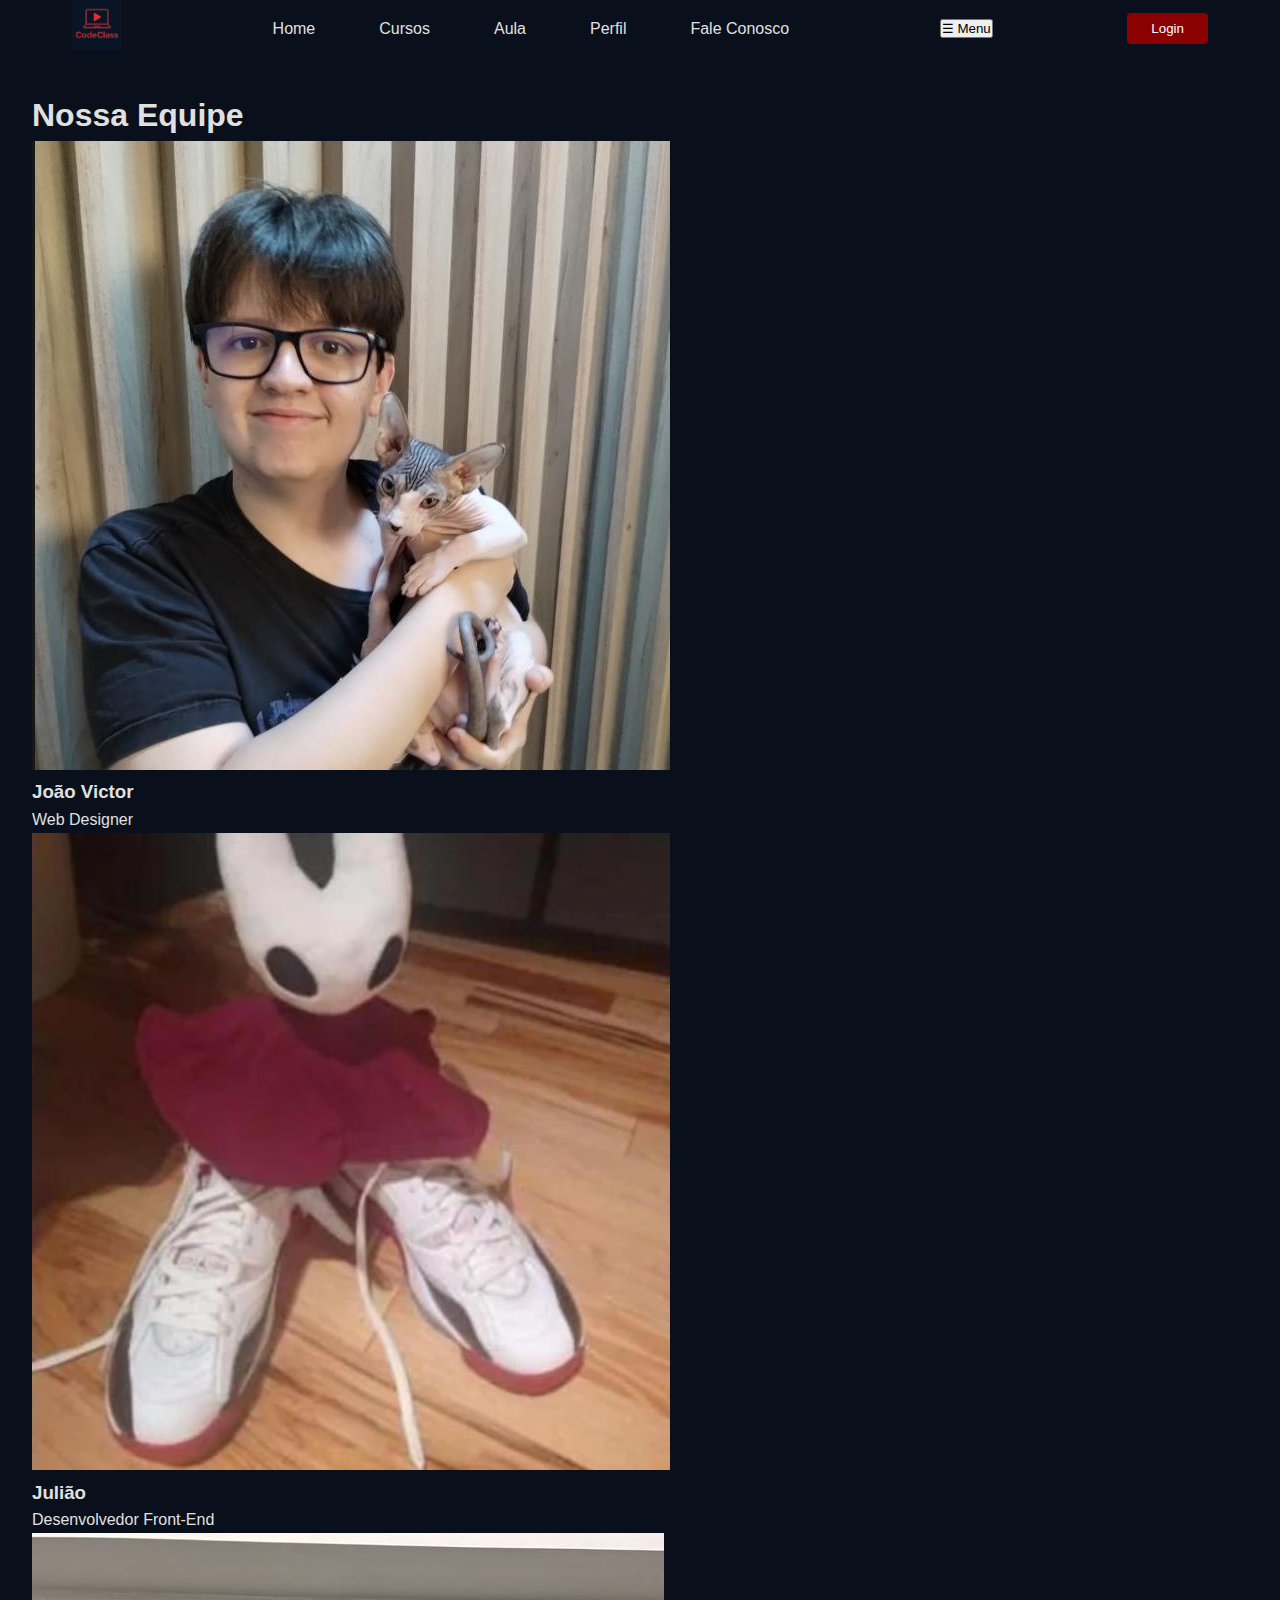
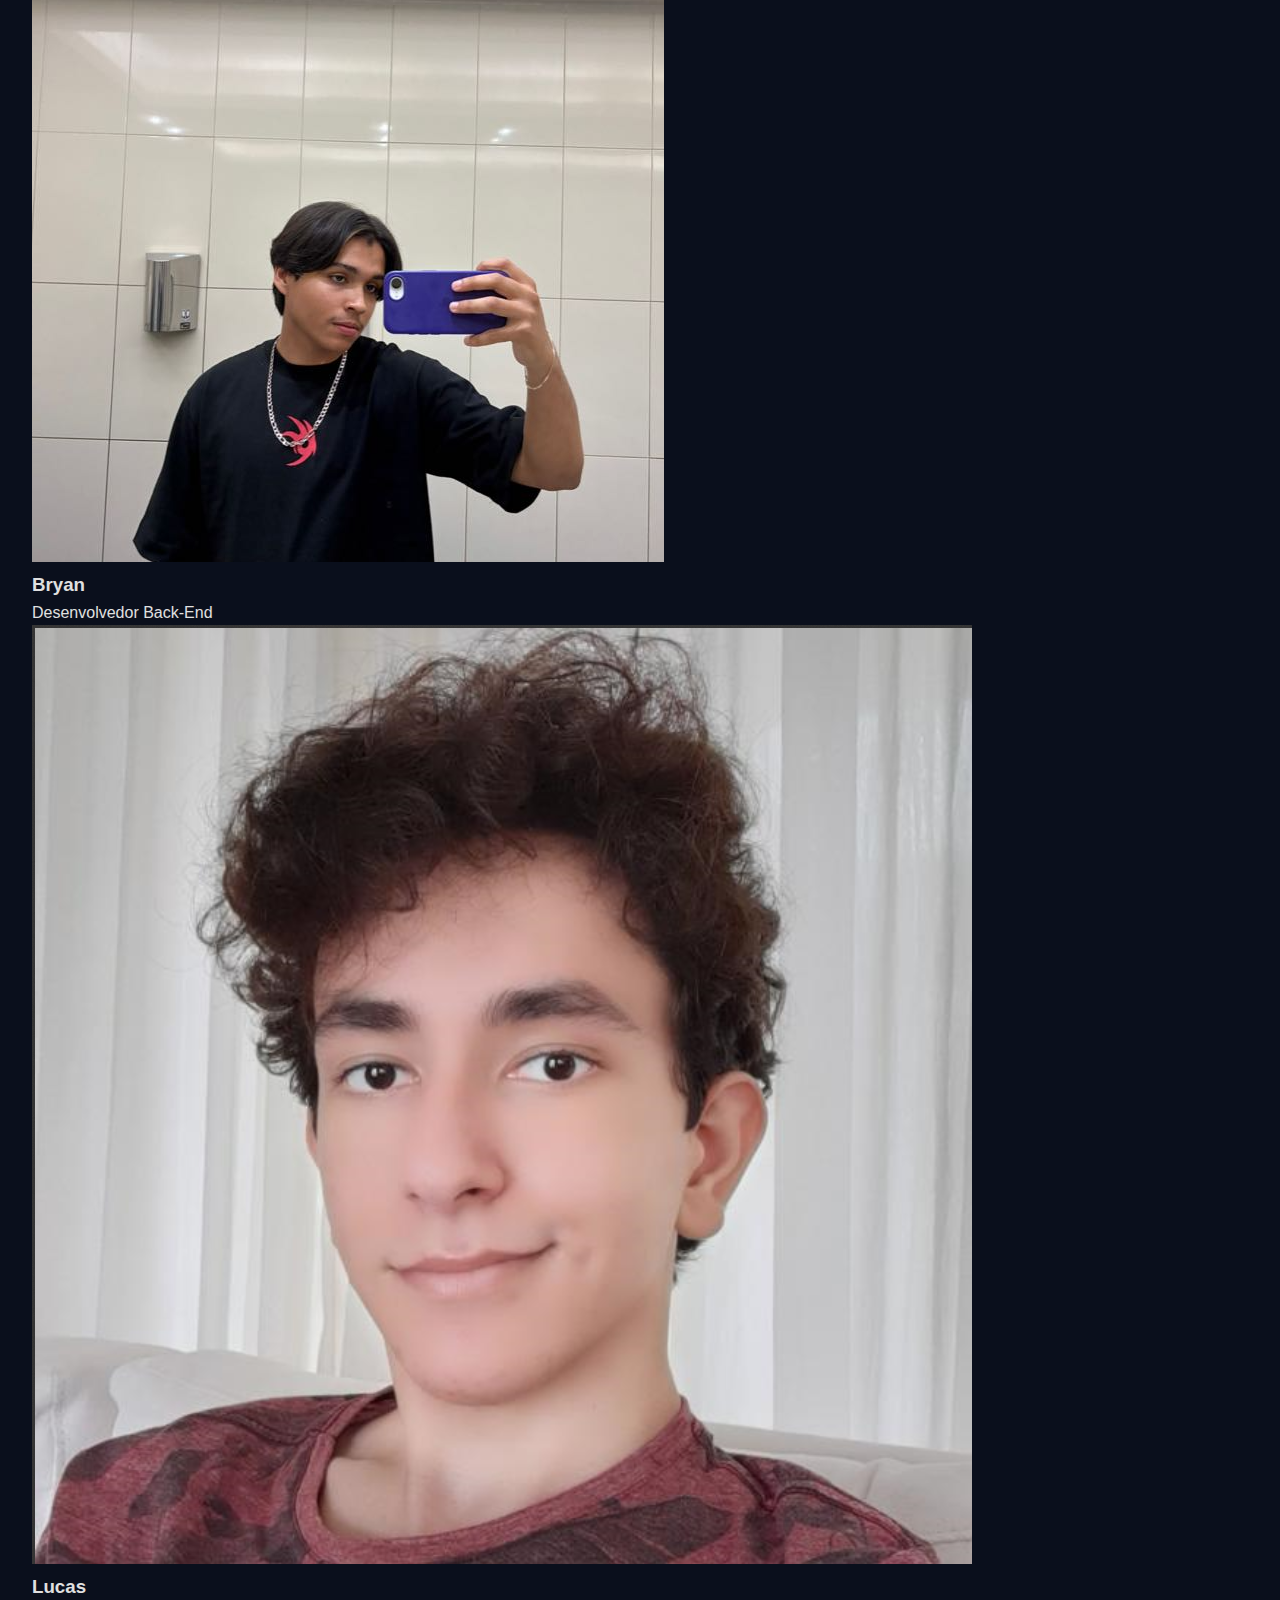
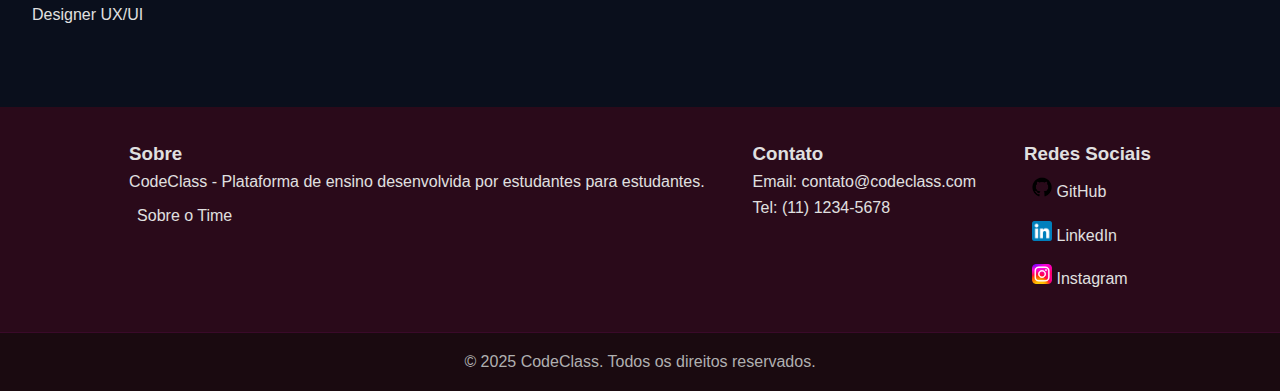
<file: sobre.html>
<!DOCTYPE html>
<html lang="pt-BR">
<head>
    <meta charset="UTF-8">
    <meta name="viewport" content="width=device-width, initial-scale=1.0">
    <title>CodeClass - Sobre o Time</title>
    <link rel="icon" href="Assets/images/Logo_CodeClas.png" type="image/png">
    <link rel="stylesheet" href="styles.css">
</head>
<body>
    <!-- HEADER E NAVEGAÇÃO -->
    <header>
        <nav>
            <div class="logo">
                <a href="index.html">
                    <img src="Assets/images/Logo_CodeClas.png" alt="Logo CodeClass">
                </a>
            </div>
            <ul class="nav-menu">
                <li><a href="index.html">Home</a></li>
                <li><a href="cursos.html">Cursos</a></li>
                <li><a href="aula.html">Aula</a></li>
                <li><a href="perfil.html">Perfil</a></li>
                <li><a href="review.html">Fale Conosco</a></li>
            </ul>
            <div class="user-actions">
                <button class="BotaoLogin" onclick="handleGoogleLogin()">Login</button>
            </div>
        </nav>
    </header>

    <!-- CONTEÚDO PRINCIPAL -->
    <main>
        <section class="team-section">
            <h1>Nossa Equipe</h1>
            <div class="team-grid">
                <!-- João -->
                <div class="team-member">
                    <div class="member-photo">
                        <img src="Assets/images/Joao.png" alt="Foto do Desenvolvedor">
                    </div>
                    <h3>João Victor</h3>
                    <div class="member-description">
                        <p>Web Designer</p>
                    </div>
                </div>

                <!-- Julião -->
                <div class="team-member">
                    <div class="member-photo">
                        <img src="Assets/images/Juliao.png" alt="Foto do Desenvolvedor">
                    </div>
                    <h3>Julião</h3>
                    <div class="member-description">
                        <p>Desenvolvedor Front-End</p>
                    </div>
                </div>

                <!-- Bryan -->
                <div class="team-member">
                    <div class="member-photo">
                        <img src="Assets/images/Bryan.png" alt="Foto do Desenvolvedor">
                    </div>
                    <h3>Bryan</h3>
                    <div class="member-description">
                        <p>Desenvolvedor Back-End</p>
                    </div>
                </div>

                <!-- Lucas -->
                <div class="team-member">
                    <div class="member-photo">
                        <img src="Assets/images/Lukas.png" alt="Foto do Desenvolvedor">
                    </div>
                    <h3>Lucas</h3>
                    <div class="member-description">
                        <p>Designer UX/UI</p>
                    </div>
                </div>
            </div>
        </section>
    </main>

    <!-- FOOTER -->
   <footer>
        <div class="footer-content">
            <div class="footer-section">
                <h3>Sobre</h3>
                <p>CodeClass - Plataforma de ensino desenvolvida por estudantes para estudantes.</p>
                <a href="sobre.html" class="team-button">Sobre o Time</a>
            </div>
            <div class="footer-section">
                <h3>Contato</h3>
                <p>Email: contato@codeclass.com</p>
                <p>Tel: (11) 1234-5678</p>
            </div>
            <div class="footer-section">
                <h3>Redes Sociais</h3>
                <div class="social-links">
                    <a href="#" class="social-link">
                        <img src="Assets/images/Git.png" alt="GitHub" width="20" height="20">
                        <span>GitHub</span>
                    </a>
                    <a href="#" class="social-link">
                        <img src="Assets/images/Linkedin.png" alt="LinkedIn" width="20" height="20">
                        <span>LinkedIn</span>
                    </a>
                    <a href="#" class="social-link">
                        <img src="Assets/images/insta.png" alt="Instagram" width="20" height="20">
                        <span>Instagram</span>
                    </a>
                </div>
            </div>
        </div>
        <div class="footer-bottom">
            <p>&copy; 2025 CodeClass. Todos os direitos reservados.</p>
        </div>
    </footer>

    <script src="functions.js"></script>
</body>
</html>
</file>
<file: styles.css>
/* ========================================
   RESET E ESTILOS GLOBAIS
   ======================================== */

* {
    margin: 0;
    padding: 0;
    box-sizing: border-box;
}

body {
    font-family: 'Arial', sans-serif;
    background-color: #0a0f1c; /* Azul muito escuro, quase preto */
    color: #e0e0e0;
    line-height: 1.6;
    min-height: 100vh;
}e-height: 1.6;
}

/* ========================================
   HEADER E NAVEGAÇÃO
   ======================================== */
header {
    background-color: #2a0a1a; /* Bordô escuro */
    padding: 1rem 0;
    box-shadow: 0 2px 10px rgba(0, 0, 0, 0.3);
}

nav {
    display: flex;
    justify-content: space-between;
    align-items: center;
    max-width: 1200px;
    margin: 0 auto;
    padding: 0 2rem;
}

.logo img {
    height: 50px;
    width: auto;
}

.nav-menu {
    display: flex;
    list-style: none;
    gap: 2rem;
}

.nav-menu ul {
    list-style: none;
}

.nav-menu a {
    color: #e0e0e0;
    text-decoration: none;
    font-weight: 500;
    transition: color 0.3s ease;
    padding: 0.5rem 1rem;
    border-radius: 4px;
}

.nav-menu a:hover {
    color: #ff6b9d;
    background-color: rgba(255, 255, 255, 0.1);
}

.user-actions {
    display: flex;
    align-items: center;
    gap: 1rem;
    position: relative;
}

.BotaoLogin {
    background-color: #8b0000; /* Bordô mais vibrante */
    color: white;
    border: none;
    padding: 0.5rem 1.5rem;
    border-radius: 4px;
    cursor: pointer;
    font-weight: 500;
    transition: background-color 0.3s ease;
}

.BotaoLogin:hover {
    background-color: #a00;
}

/* Formulário de Login */
.user-actions form {
    display: none;
    position: absolute;
    top: 80px;
    right: 2rem;
    background-color: #1a1a2e;
    padding: 1.5rem;
    border-radius: 8px;
    box-shadow: 0 4px 15px rgba(0, 0, 0, 0.4);
    z-index: 1000;
    min-width: 300px;
}

.user-actions form fieldset {
    border: 1px solid #2a0a1a;
    border-radius: 4px;
    padding: 1rem;
}

.user-actions form legend {
    color: #e0e0e0;
    font-weight: bold;
    padding: 0 0.5rem;
}

.user-actions form label {
    display: block;
    margin-bottom: 0.5rem;
    color: #e0e0e0;
}

.user-actions form input {
    width: 100%;
    padding: 0.5rem;
    margin-bottom: 1rem;
    border: 1px solid #2a0a1a;
    border-radius: 4px;
    background-color: #0a0f1c;
    color: #e0e0e0;
}

.user-actions form button {
    background-color: #8b0000;
    color: white;
    border: none;
    padding: 0.5rem 1rem;
    border-radius: 4px;
    cursor: pointer;
    width: 100%;
}

.user-actions form button:hover {
    background-color: #a00;
}

/* ========================================
   LAYOUT PRINCIPAL
   ======================================== */
main {
    display: grid;
    grid-template-columns: 1fr 320px; /* LARGURA FIXA PARA SIDEBAR */
    gap: 2rem;
    max-width: 1400px;
    margin: 0 auto;
    padding: 2rem;
    align-items: start;
}

.hero {
    text-align: center;
    padding: 3rem 0;
    margin-bottom: 2rem;
}

.hero h1 {
    color: #8b0000;
    font-size: 2.5rem;
    margin-bottom: 1.5rem;
}

.hero p {
    font-size: 1.1rem;
    max-width: 800px;
    margin: 0 auto;
    color: #b0b0b0;
    line-height: 1.8;
}
.destaques {
    margin-bottom: 3rem;
}

.destaques h2 {
    color: #8b0000;
    font-size: 2rem;
    margin-bottom: 1.5rem;
    text-align: center;
}

.cards-container {
    background-color: #1a1a2e;
    border-radius: 8px;
    padding: 2rem;
    box-shadow: 0 4px 15px rgba(0, 0, 0, 0.3);
}

.cards-container li {
    list-style: none;
    display: grid;
    grid-template-columns: repeat(auto-fit, minmax(250px, 1fr));
    gap: 1rem;
}

.cards-container ul {
    background-color: #2a0a1a;
    padding: 1.5rem;
    border-radius: 6px;
    text-align: center;
    transition: transform 0.3s ease, background-color 0.3s ease;
    cursor: pointer;
}

.cards-container ul:hover {
    transform: translateY(-5px);
    background-color: #3a0a2a;
}

.categorias {
    margin-bottom: 3rem;
}

.categorias h2 {
    color: #8b0000;
    font-size: 2rem;
    margin-bottom: 1.5rem;
    text-align: center;
}

.categorias-grid {
    background-color: #1a1a2e;
    border-radius: 8px;
    padding: 2rem;
    box-shadow: 0 4px 15px rgba(0, 0, 0, 0.3);
}

.categorias-grid li {
    list-style: none;
    display: grid;
    grid-template-columns: repeat(auto-fit, minmax(200px, 1fr));
    gap: 1rem;
}

.categorias-grid ul {
    background-color: #2a0a1a;
    padding: 1.5rem;
    border-radius: 6px;
    text-align: center;
    transition: all 0.3s ease;
    cursor: pointer;
}

.categorias-grid ul:hover {
    background-color: #3a0a2a;
    transform: scale(1.05);
}

/* ========================================
   PÁGINA DE CURSOS
   ======================================== */
.page-header {
    text-align: center;
    padding: 3rem 0 2rem;
    background: linear-gradient(135deg, #2a0a1a 0%, #1a0a10 100%);
    margin-bottom: 2rem;
    border-bottom: 3px solid #8b0000;
}

.page-header h1 {
    color: #8b0000;
    font-size: 2.8rem;
    margin-bottom: 1rem;
    text-shadow: 2px 2px 4px rgba(0, 0, 0, 0.5);
}

.page-header p {
    color: #b0b0b0;
    font-size: 1.2rem;
    max-width: 600px;
    margin: 0 auto;
    line-height: 1.6;
}

.filtros {
    background-color: #1a1a2e;
    padding: 2rem;
    border-radius: 10px;
    margin-bottom: 2rem;
    box-shadow: 0 4px 15px rgba(0, 0, 0, 0.3);
}

.busca {
    margin-bottom: 1.5rem;
}

.busca input {
    width: 100%;
    max-width: 500px;
    padding: 0.75rem 1rem;
    border: 2px solid #2a0a1a;
    border-radius: 25px;
    background-color: #0a0f1c;
    color: #e0e0e0;
    font-size: 1rem;
    transition: all 0.3s ease;
}

.busca input:focus {
    outline: none;
    border-color: #8b0000;
    box-shadow: 0 0 10px rgba(139, 0, 0, 0.3);
}

.busca input::placeholder {
    color: #666;
}

.filtros-categorias {
    display: flex;
    gap: 1rem;
    flex-wrap: wrap;
    align-items: center;
}

.filtro-btn {
    background-color: #2a0a1a;
    color: #e0e0e0;
    border: 2px solid #2a0a1a;
    padding: 0.5rem 1.5rem;
    border-radius: 20px;
    cursor: pointer;
    transition: all 0.3s ease;
    font-weight: 500;
}

.filtro-btn:hover {
    background-color: #3a0a2a;
    border-color: #8b0000;
}

.filtro-btn.ativo {
    background-color: #8b0000;
    border-color: #8b0000;
    color: white;
}

.lista-cursos {
    margin-bottom: 3rem;
}

.cursos-grid {
    display: grid;
    grid-template-columns: repeat(auto-fill, minmax(350px, 1fr));
    gap: 2rem;
    margin-bottom: 2rem;
}

.curso-card {
    background: linear-gradient(145deg, #1a1a2e 0%, #2a0a1a 100%);
    border-radius: 12px;
    overflow: hidden;
    box-shadow: 0 6px 20px rgba(0, 0, 0, 0.4);
    transition: all 0.3s ease;
    border: 1px solid #2a0a1a;
}

.curso-card:hover {
    transform: translateY(-8px);
    box-shadow: 0 12px 30px rgba(139, 0, 0, 0.3);
    border-color: #8b0000;
}

.curso-imagem {
    width: 100%;
    height: 200px;
    background-color: #0a0f1c;
    display: flex;
    align-items: center;
    justify-content: center;
    border-bottom: 3px solid #8b0000;
}

.curso-imagem img {
    width: 80px;
    height: 80px;
    object-fit: contain;
}

.curso-conteudo {
    padding: 1.5rem;
}

.curso-categoria {
    display: inline-block;
    background-color: #8b0000;
    color: white;
    padding: 0.3rem 0.8rem;
    border-radius: 15px;
    font-size: 0.8rem;
    font-weight: 500;
    margin-bottom: 0.8rem;
}

.curso-titulo {
    color: #e0e0e0;
    font-size: 1.3rem;
    margin-bottom: 0.8rem;
    line-height: 1.3;
}

.curso-descricao {
    color: #b0b0b0;
    font-size: 0.9rem;
    margin-bottom: 1.2rem;
    line-height: 1.5;
}

.curso-info {
    display: flex;
    justify-content: space-between;
    align-items: center;
    margin-bottom: 1.2rem;
    padding-top: 1rem;
    border-top: 1px solid #2a0a1a;
}

.curso-nivel {
    color: #ff6b9d;
    font-weight: 500;
    font-size: 0.9rem;
}

.curso-duracao {
    color: #b0b0b0;
    font-size: 0.9rem;
}

.curso-btn {
    background-color: #8b0000;
    color: white;
    border: none;
    padding: 0.7rem 1.5rem;
    border-radius: 6px;
    cursor: pointer;
    font-weight: 500;
    transition: background-color 0.3s ease;
    width: 100%;
    text-align: center;
    text-decoration: none;
    display: block;
}

.curso-btn:hover {
    background-color: #a00;
}

.paginacao {
    display: flex;
    justify-content: center;
    align-items: center;
    gap: 0.5rem;
    margin-top: 2rem;
}

.pagina-btn {
    background-color: #2a0a1a;
    color: #e0e0e0;
    border: 2px solid #2a0a1a;
    padding: 0.6rem 1rem;
    border-radius: 6px;
    cursor: pointer;
    transition: all 0.3s ease;
    font-weight: 500;
    min-width: 40px;
    text-align: center;
}

.pagina-btn:hover {
    background-color: #3a0a2a;
    border-color: #8b0000;
}

.pagina-btn.ativo {
    background-color: #8b0000;
    border-color: #8b0000;
    color: white;
}

.pagina-btn.setas {
    background-color: #1a1a2e;
    font-weight: bold;
}

.pagina-btn:disabled {
    opacity: 0.5;
    cursor: not-allowed;
}

.pagina-btn:disabled:hover {
    background-color: #2a0a1a;
    border-color: #2a0a1a;
}

/* ========================================
   PÁGINA DE AULA
   ======================================== */
main {
    display: grid;
    grid-template-columns: 1fr 300px; /* Conteúdo principal | Sidebar */
    gap: 2rem;
    max-width: 1400px;
    margin: 0 auto;
    padding: 2rem;
    align-items: start;
}

/* Área principal das aulas - UMA COLUNA VERTICAL COM GAP */
.aula-principal {
    grid-column: 1;
    display: flex;
    flex-direction: column;
    gap: 2rem;
    width: 100%;
    max-width: calc(100% - 20px); /* GARANTE QUE NÃO SOBREPONHA */
}

/* Cada container de aula ocupa 100% da largura */
.aula-container {
    background: linear-gradient(145deg, #1a1a2e 0%, #2a0a1a 100%);
    border-radius: 12px;
    padding: 2rem;
    box-shadow: 0 6px 20px rgba(0, 0, 0, 0.4);
    border: 1px solid #2a0a1a;
    transition: all 0.3s ease;
    width: 100%;
    box-sizing: border-box; /* INCLUI PADDING NA LARGURA */
}

.aula-container:hover {
    border-color: #8b0000;
    box-shadow: 0 8px 25px rgba(139, 0, 0, 0.3);
}

/* Sidebar fixa */
.sidebar {
    grid-column: 2;
    position: sticky;
    top: 2rem;
    align-self: start;
    height: fit-content;
    width: 300px; /* LARGURA FIXA */
    flex-shrink: 0; /* NÃO REDUZ */
}

.comentarios {
    background: linear-gradient(145deg, #1a1a2e 0%, #2a0a1a 100%);
    border-radius: 12px;
    padding: 2rem; /* MESMO PADDING DOS CONTAINERS DE AULA */
    margin-top: 2rem;
    box-shadow: 0 6px 20px rgba(0, 0, 0, 0.4);
    border: 1px solid #2a0a1a;
    grid-column: 1; /* APENAS NA PRIMEIRA COLUNA */
    max-height: 600px;
    display: flex;
    flex-direction: column;
    width: 100%;
    /* REMOVI O MAX-WIDTH - AGORA USA A MESMA LARGURA DOS CONTAINERS DE AULA */
    box-sizing: border-box;
}
.video-player {
    margin-bottom: 1.5rem;
    border-radius: 8px;
    overflow: hidden;
    box-shadow: 0 4px 15px rgba(0, 0, 0, 0.3);
}

.player-placeholder {
    position: relative;
    width: 100%;
    padding-bottom: 56.25%; /* Proporção 16:9 */
    height: 0;
}

.player-placeholder iframe {
    position: absolute;
    top: 0;
    left: 0;
    width: 100%;
    height: 100%;
    border: none;
    border-radius: 8px;
}

.aula-info {
    margin-bottom: 1.5rem;
}

.aula-titulo {
    color: #8b0000;
    font-size: 1.8rem;
    margin-bottom: 1rem;
    line-height: 1.3;
    text-shadow: 1px 1px 2px rgba(0, 0, 0, 0.5);
}

.aula-meta {
    background-color: rgba(42, 10, 26, 0.6);
    padding: 1rem;
    border-radius: 6px;
    border-left: 4px solid #8b0000;
}

.aula-meta h2 {
    color: #e0e0e0;
    font-size: 1.2rem;
    margin-bottom: 0.5rem;
}

.aula-meta p {
    color: #b0b0b0;
    line-height: 1.5;
}

.aula-meta strong {
    color: #ff6b9d;
}

.aula-descricao {
    background-color: rgba(26, 26, 46, 0.8);
    padding: 1.5rem;
    border-radius: 8px;
    margin-bottom: 1.5rem;
    border: 1px solid #2a0a1a;
}

.aula-descricao p {
    color: #e0e0e0;
    line-height: 1.6;
    font-size: 1rem;
    margin: 0;
}

.aula-recursos {
    background-color: rgba(42, 10, 26, 0.6);
    padding: 1.5rem;
    border-radius: 8px;
    margin-bottom: 1.5rem;
    border: 2px dashed #8b0000;
}

.aula-recursos a {
    color: #ff6b9d;
    text-decoration: none;
    font-weight: 500;
    padding: 0.5rem 1rem;
    background-color: rgba(139, 0, 0, 0.2);
    border-radius: 4px;
    transition: all 0.3s ease;
    display: inline-block;
}

.aula-recursos a:hover {
    background-color: #8b0000;
    color: white;
    transform: translateY(-2px);
}

.aula-recursos::before {
    content: "📎";
    margin-right: 0.5rem;
    font-size: 1.2rem;
}

.aula-questionario {
    background-color: rgba(26, 26, 46, 0.8);
    padding: 1.5rem;
    border-radius: 8px;
    border: 1px solid #2a0a1a;
    margin-top: 1.5rem;
}

.aula-questionario p {
    color: #8b0000;
    font-size: 1.2rem;
    margin-bottom: 1rem;
    font-weight: 600;
}

.aula-questionario label {
    color: #e0e0e0;
    margin-left: 0.5rem;
    margin-right: 1.5rem;
    cursor: pointer;
    transition: color 0.3s ease;
}

.aula-questionario input[type="radio"] {
    appearance: none;
    -webkit-appearance: none;
    width: 18px;
    height: 18px;
    border: 2px solid #2a0a1a;
    border-radius: 50%;
    background-color: #0a0f1c;
    cursor: pointer;
    position: relative;
    transition: all 0.3s ease;
}

.aula-questionario input[type="radio"]:checked {
    border-color: #8b0000;
    background-color: #8b0000;
}

.aula-questionario input[type="radio"]:checked::after {
    content: "";
    position: absolute;
    top: 50%;
    left: 50%;
    transform: translate(-50%, -50%);
    width: 8px;
    height: 8px;
    background-color: white;
    border-radius: 50%;
}

.aula-questionario input[type="radio"]:hover {
    border-color: #ff6b9d;
}

.btnRespomder {
    background-color: #8b0000;
    color: white;
    border: none;
    padding: 0.75rem 2rem;
    border-radius: 6px;
    cursor: pointer;
    font-weight: 500;
    transition: all 0.3s ease;
    margin-top: 1rem;
    display: block;
}

.btnRespomder:hover {
    background-color: #a00;
    transform: translateY(-2px);
    box-shadow: 0 4px 12px rgba(139, 0, 0, 0.4);
}


.sidebar {
    background: linear-gradient(145deg, #1a1a2e 0%, #2a0a1a 100%);
    border-radius: 12px;
    padding: 1.5rem;
    box-shadow: 0 6px 20px rgba(0, 0, 0, 0.4);
    border: 1px solid #2a0a1a;
}

.modulos-aulas h3 {
    color: #8b0000;
    font-size: 1.3rem;
    margin-bottom: 1rem;
    text-align: center;
    border-bottom: 2px solid #2a0a1a;
    padding-bottom: 0.5rem;
}

.lista-modulos ul {
    list-style: none;
    padding: 0;
    margin: 0;
}

/* CADA ITEM DA LISTA É INDIVIDUAL */
.lista-modulos li {
    background-color: rgba(26, 26, 46, 0.8);
    margin-bottom: 0.5rem;
    border-radius: 6px;
    transition: all 0.3s ease;
    border: 1px solid transparent;
}

/* HOVER APENAS NO ITEM ESPECÍFICO */
.lista-modulos li:hover {
    background-color: rgba(42, 10, 26, 0.6);
    border-color: #8b0000;
    transform: translateX(5px);
}

.lista-modulos a {
    color: #e0e0e0;
    text-decoration: none;
    padding: 0.75rem 1rem;
    display: block;
    transition: color 0.3s ease;
    font-weight: 500;
    width: 100%;
    height: 100%;
}

.lista-modulos a:hover {
    color: #ff6b9d;
}

.lista-modulos li.ativo {
    background-color: #8b0000;
    border-color: #8b0000;
}

.lista-modulos li.ativo a {
    color: white;
    font-weight: 600;
}

.progresso {
    background-color: rgba(26, 26, 46, 0.8);
    padding: 1.5rem;
    border-radius: 8px;
    margin-top: 1.5rem;
    text-align: center;
    border: 1px solid #2a0a1a;
}

.progresso p {
    color: #e0e0e0;
    margin-bottom: 1rem;
    font-weight: 500;
}

.barra-progresso {
    width: 100%;
    height: 8px;
    background-color: #2a0a1a;
    border-radius: 4px;
    overflow: hidden;
}

.progresso-interno {
    height: 100%;
    background: linear-gradient(90deg, #8b0000 0%, #ff6b9d 100%);
    border-radius: 4px;
    transition: width 0.5s ease;
    width: 0%; /* Será controlado por JavaScript */
}


.comentarios h2 {
    color: #8b0000;
    font-size: 1.8rem; /* MESMO TAMANHO DOS TÍTULOS DAS AULAS */
    margin-bottom: 1.5rem; /* MESMA MARGEM DOS CONTAINERS DE AULA */
    text-align: center;
    flex-shrink: 0;
}

.comentarios-lista {
    flex: 1;
    display: flex;
    flex-direction: column;
    min-height: 0;
    gap: 1rem; /* ESPAÇO ENTRE FORMULÁRIO E LISTA */
}


/* FORMULÁRIO MAIS COMPACTO */
.comentarios-lista > div {
    background-color: rgba(26, 26, 46, 0.8);
    padding: 1.5rem; /* MESMO PADDING DOS CONTAINERS DE AULA */
    border-radius: 8px;
    margin-bottom: 1.5rem; /* MESMA MARGEM DOS CONTAINERS DE AULA */
    border: 1px solid #2a0a1a;
    flex-shrink: 0;
}

.comentarios-lista label {
    color: #e0e0e0;
    display: block;
    margin-bottom: 0.5rem;
    font-weight: 500;
    font-size: 1rem; /* TEXTO MAIOR, IGUAL AOS CONTAINERS DE AULA */
}

.comentarios-lista input[type="text"] {
    width: 100%;
    padding: 0.75rem; /* PADDING MAIOR, IGUAL AOS FORMULÁRIOS DAS AULAS */
    border: 2px solid #2a0a1a;
    border-radius: 6px;
    background-color: #0a0f1c;
    color: #e0e0e0;
    margin-bottom: 1rem; /* MAIS ESPAÇAMENTO */
    transition: border-color 0.3s ease;
    font-size: 1rem; /* TEXTO MAIOR */
}


.comentarios-lista input[type="text"]:focus {
    outline: none;
    border-color: #8b0000;
}

#comentar {
    background-color: #8b0000;
    color: white;
    border: none;
    padding: 0.75rem 2rem; /* PADDING MAIOR, IGUAL AOS BOTÕES DAS AULAS */
    border-radius: 6px;
    cursor: pointer;
    font-weight: 500;
    transition: all 0.3s ease;
    font-size: 1rem; /* TEXTO MAIOR */
}

#comentar:hover {
    background-color: #a00;
    transform: translateY(-2px);
    box-shadow: 0 4px 12px rgba(139, 0, 0, 0.4);
}

/* LISTA DE COMENTÁRIOS COM SCROLL */
.comentarios-lista > ul {
    list-style: none;
    padding: 0;
    margin: 0;
    overflow-y: auto;
    flex: 1;
    max-height: 400px;
    display: flex;
    flex-direction: column;
    gap: 0.8rem; /* ESPAÇO ENTRE COMENTÁRIOS */
}

.comentarios-lista > ul li {
    background-color: rgba(42, 10, 26, 0.6);
    padding: 1rem;
    border-radius: 6px;
    border-left: 4px solid #8b0000;
    transition: transform 0.3s ease;
    font-size: 1rem;
    min-height: auto; /* REMOVI ALTURA MÍNIMA FIXA */
}


.comentarios-lista > ul li:hover {
    transform: translateX(5px); /* MOVIMENTO MAIS PRONUNCIADO */
}

.comentarios-lista strong {
    color: #ff6b9d;
    margin-right: 0.5rem;
    font-size: 1rem; /* TEXTO MAIOR */
}
/* ========================================
   PÁGINA DE PERFIL
   ======================================== */
.perfil-header {
    /* Cabeçalho do perfil */
}

.foto-perfil {
    /* Foto de perfil */
}

.info-basica {
    /* Informações básicas */
}

.acoes-perfil {
    /* Ações do perfil */
}

.tabs-perfil {
    /* Tabs do perfil */
}

.tabs-navigation {
    /* Navegação das tabs */
}

.tab-content {
    /* Conteúdo das tabs */
}

.tab-meus-cursos,
.tab-certificados,
.tab-configuracoes {
    /* Tabs individuais */
}

.cursos-em-andamento {
    /* Cursos em andamento */
}

.certificados-lista {
    /* Lista de certificados */
}

.formulario-config {
    /* Formulário de configurações */
}

.estatisticas {
    /* Estatísticas */
}

.stats-grid {
    /* Grid de estatísticas */
}

/* ========================================
   FOOTER
   ======================================== */
footer {
    background-color: #2a0a1a;
    color: #e0e0e0;
    padding: 2rem 0 0;
    margin-top: 3rem;
}

.footer-content {
    max-width: 1200px;
    margin: 0 auto;
    padding: 0 2rem;
    display: flex;
    justify-content: center;
    gap: 3rem;
    margin-bottom: 2rem;
}

.footer-content li {
    list-style: none;
}

.footer-content a {
    color: #e0e0e0;
    text-decoration: none;
    transition: color 0.3s ease;
    padding: 0.5rem;
    display: block;
}

.footer-content a:hover {
    color: #ff6b9d;
}

.footer-bottom {
    background-color: #1a0a10;
    padding: 1rem;
    text-align: center;
    border-top: 1px solid #3a0a2a;
}

.footer-bottom p {
    margin: 0;
    color: #b0b0b0;
}

/* ========================================
   CLASSES UTILITÁRIAS
   ======================================== */
.container {
    /* Container padrão */
}

.btn {
    /* Botão padrão */
}

.btn-primary {
    /* Botão primário */
}

.btn-secondary {
    /* Botão secundário */
}

.card {
    /* Card padrão */
}

/* ========================================
   RESPONSIVE
   ======================================== */
@media (max-width: 768px) {
    /* Estilos para tablet */
}

@media (max-width: 480px) {
    /* Estilos para mobile */
}
</file>
